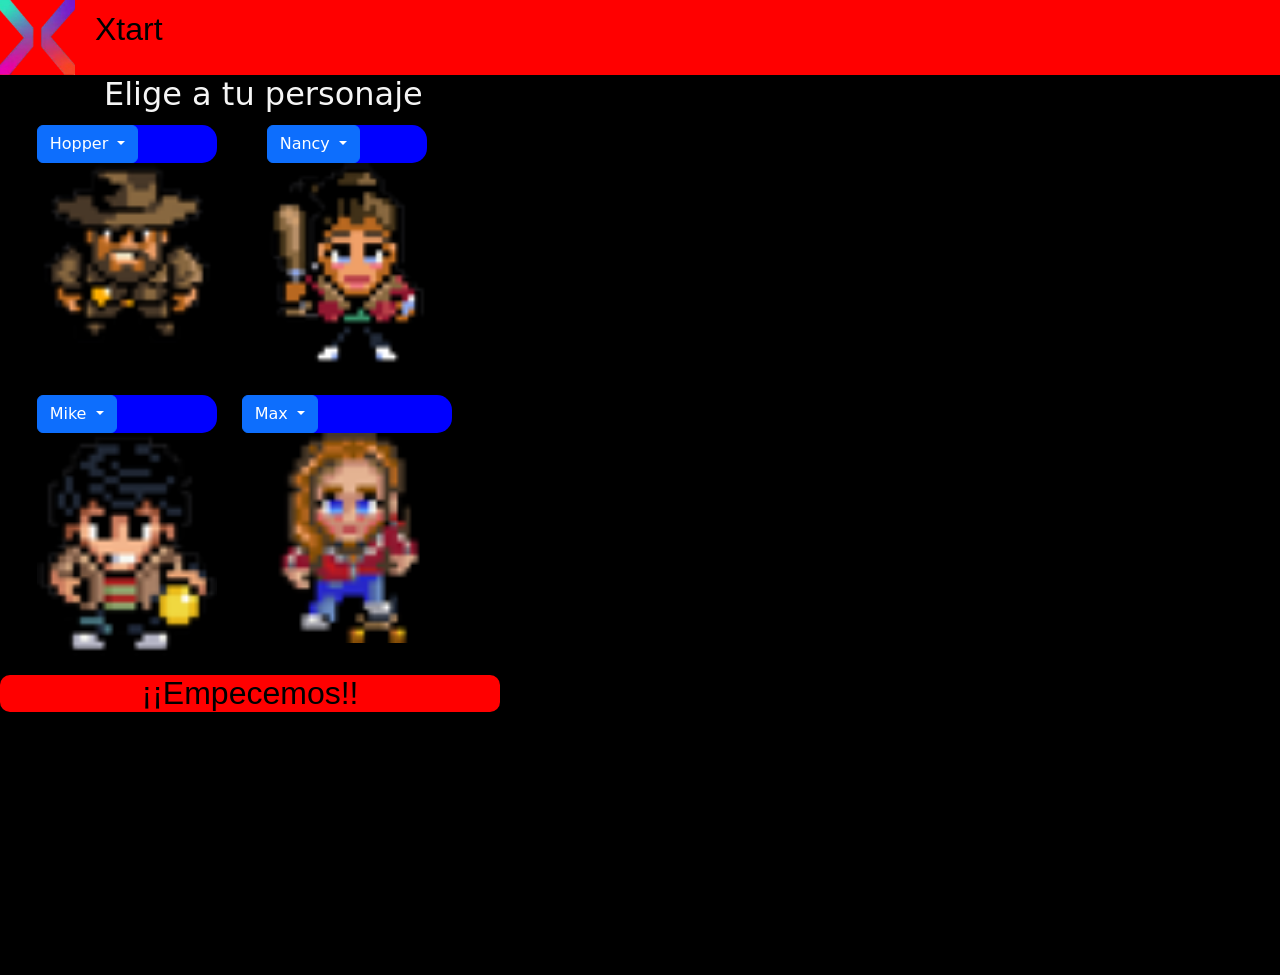
<file: html/Index.html>
<!DOCTYPE html>
<html lang="es">
<head>
    <meta charset="UTF-8">
    <meta name="viewport" content="width=device-width, initial-scale=1.0">
    <title>Stranger Game</title>

    
    <link href="https://cdn.jsdelivr.net/npm/bootstrap@5.3.8/dist/css/bootstrap.min.css" rel="stylesheet">


    <link rel="stylesheet" href="todo.css">
</head>
<body class="inicial"> 
    <header class="inicial">
        <div class="header__top">
             <div class="header__logo">
        <img src="imagenes\Logo.png" alt="logp xtart" class="header__img">
        <p class="headerTop">Xtart</p>
        </div>
        </div>
    </header>
    
    <section class="inicial contenedor">
        
        <h2 class="title">Elige a tu personaje</h2>

        <div class="contenedor1">
            
        
            <div class="box__personaje1">
                <div class="estadisticas dropdown">
                    <button class="btn btn-primary dropdown-toggle" type="button" data-bs-toggle="dropdown">
                        Hopper
                    </button>
                    <ul class="dropdown-menu">
                        <li><a class="dropdown-item" href="#">Punto fuerte: Fuerza mayor</a></li>
                        <li><a class="dropdown-item" href="#">Punto débil: Lentitud</a></li>
                    </ul>
                </div>
                <a href="Capitulo-1.html"><img class="person Hopper" src="imagenes\Hopper.webp"  alt="Hopper"></a>
            </div>

            
            <div class="box__personaje2">
                <div class="estadisticas dropdown">
                    <button class="btn btn-primary dropdown-toggle" type="button" data-bs-toggle="dropdown">
                        Nancy
                    </button>
                    <ul class="dropdown-menu">
                        <li><a class="dropdown-item" href="#">Punto fuerte: Rompe objetos</a></li>
                        <li><a class="dropdown-item" href="#">Punto débil: Carga lenta</a></li>
                    </ul>
                </div>
                <a href="Capitulo-1.html"><img class="person Nancy" src="imagenes\Nancy.webp" alt="Nancy"></a>
            </div>

            
            <div class="box__personaje3">
                <div class="estadisticas dropdown">
                    <button class="btn btn-primary dropdown-toggle" type="button" data-bs-toggle="dropdown">
                        Mike
                    </button>
                    <ul class="dropdown-menu">
                        <li><a class="dropdown-item" href="#">Punto fuerte: Deslumbra</a></li>
                        <li><a class="dropdown-item" href="#">Punto débil: Requiere cargar</a></li>
                    </ul>
                </div>
                <a href="Capitulo-1.html" type="button"><img class="person Mike" type="button" src="imagenes\Mike.webp" alt="Mike"></a>
            </div>

            
            <div class="box__personaje4">
                <div class="estadisticas dropdown">
                    <button class="btn btn-primary dropdown-toggle" type="button" data-bs-toggle="dropdown">
                        Max
                    </button>
                    <ul class="dropdown-menu">
                        <li><a class="dropdown-item" href="#">Punto fuerte: Aturde enemigos</a></li>
                        <li><a class="dropdown-item" href="#">Punto débil: Acierto 30%</a></li>
                    </ul>
                </div>
                <a href="Capitulo-1.html"><img class="person Max" src="imagenes/Max.webp" alt="Max"></a>
            </div>

        </div>

        <a class="button__Inicio" href="#">¡¡Empecemos!!</a>

    </section>


    
    <script src="https://cdn.jsdelivr.net/npm/bootstrap@5.3.8/dist/js/bootstrap.bundle.min.js"></script>

</body>
</html>
</file>
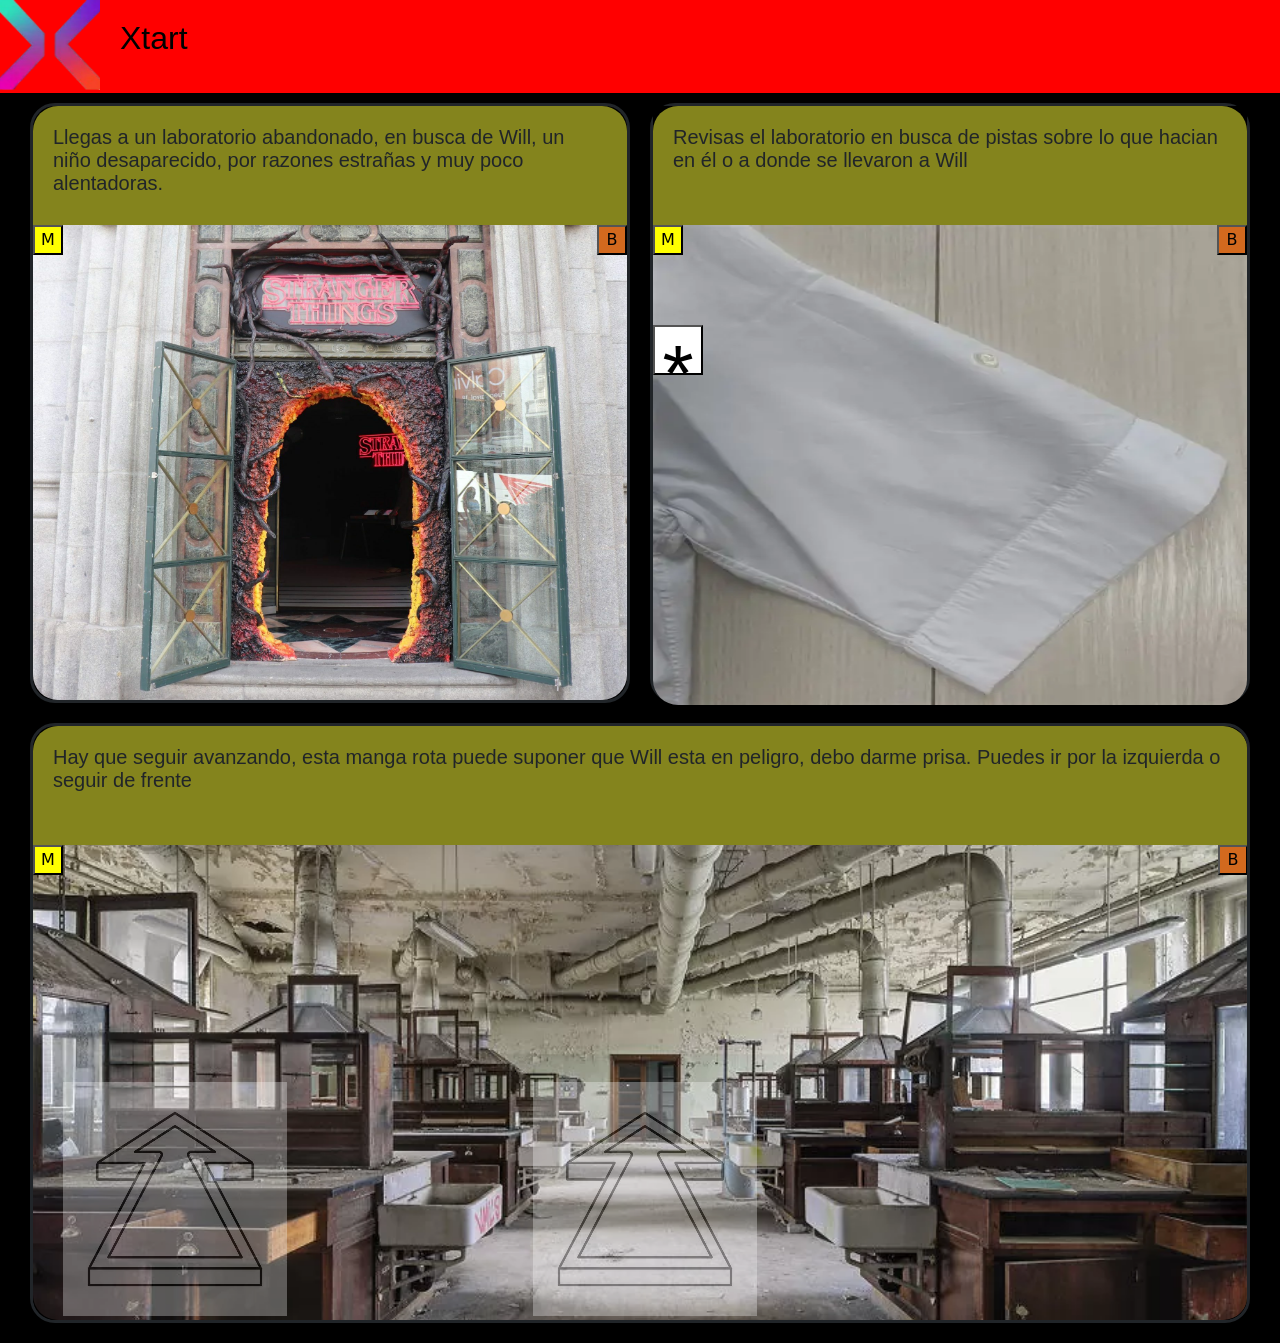
<file: html/Capitulo-1.html>
<!DOCTYPE html>
<html lang="en">
<head>
    <meta charset="UTF-8">
    <meta name="viewport" content="width=device-width, initial-scale=1.0">
    <title>Document</title>
    <link rel="stylesheet" href="todo.css">
<link href="https://cdn.jsdelivr.net/npm/bootstrap@5.3.8/dist/css/bootstrap.min.css" rel="stylesheet" integrity="sha384-sRIl4kxILFvY47J16cr9ZwB07vP4J8+LH7qKQnuqkuIAvNWLzeN8tE5YBujZqJLB" crossorigin="anonymous"></head>
<body class="cap1">

   <header class="cap1">
        <div class="header__top">
             <div class="header__logo">
        <img src="imagenes\Logo.png" alt="logo xtart" class="header__img">
        <p class="headerTop">Xtart</p>
        </div>
        </div>
    </header>
  
    <section class="cap1 contenedor">
        <div class="cap1 box__escena1">
            <p class="cap1 bocadillo__primero">Llegas a un laboratorio abandonado, en busca de Will, un niño desaparecido, por razones estrañas y muy poco alentadoras.</p>
       <img class="cap1 entrada" src="imagenes\Entrada.jpg" alt="entrada al laboratorio">
        <button class="cap1 mapa--button" typr="button" data-bs-toggle="dropdown" aria-expanded="true">M</button>
   <ul class="dropdown-menu">
     <li class="dropdown--button"><a class="dropdown-item" href="#"><img class="cap1 mapa" src="imagenes\mapa.png" alt="mapa"></a></li>
  </ul>  
 
  <button class="cap1 bag--button" typr="button" data-bs-toggle="dropdown" aria-expanded="true">B</button>
   <ul class="dropdown-menu">
     <li class="dropdown--button"><a class="dropdown-item" href="#"><img class="cap1 brujula" src="imagenes\brujula.png" alt="brujula"></a></li>     
     <li class="dropdown--button"><a class="dropdown-item" href="#"><img class="cap1 will" src="imagenes\Will.webp" alt="foto de Will"></a></li>
   </ul>
        </div>
        <div class="cap1 box__escena2">
              <div class="cap1 dropdown">
            <p>Revisas el laboratorio en busca de pistas sobre lo que hacian en él o a donde se llevaron a Will</p>
            <img src="imagenes/manga.jpg" alt="trozo de manga" class="cap1 manga">
             <button class="cap1 mapa--button" typr="button" data-bs-toggle="dropdown" aria-expanded="true">M</button>
   <ul class="dropdown-menu">
     <li class="dropdown--button"><a class="dropdown-item" href="#"><img class="cap1 mapa" src="imagenes\mapa.png" alt="mapa"></a></li>
  </ul>  
 
  <button class="cap1 bag--button" typr="button" data-bs-toggle="dropdown" aria-expanded="true">B</button>
   <ul class="dropdown-menu">
     <li class="dropdown--button"><a class="dropdown-item" href="#"><img class="cap1 brujula" src="imagenes\brujula.png" alt="brujula"></a></li>     
     <li class="dropdown--button"><a class="dropdown-item" href="#"><img class="cap1 will" src="imagenes\Will.webp" alt="foto de Will"></a></li>
   </ul>
              <button class="cap1 manga--button" type="button" data-bs-toggle="dropdown" aria-expanded="true">*</button>
            <ul class="cap1 dropdown-menu">
    <li><a class="cap1 dropdown-item" href="#">Has encontrado una manga rota. ¿Sera de Will?</a></li>
  </ul>
</div>

</div>
        <div class="cap1 box__escena3">
            <p class="cap1 card__texto">Hay que seguir avanzando, esta manga rota puede suponer que Will esta en peligro, debo darme prisa. Puedes ir por la izquierda o seguir de frente</p>
    <div class="cap1 Avance">
            <img class="cap1 fondo" src="imagenes\laboratorio.png" alt="laboratorio abandonado">
             <button class="cap1 mapa--button" typr="button" data-bs-toggle="dropdown" aria-expanded="true">M</button>
   <ul class="dropdown-menu">
     <li class="dropdown--button"><a class="dropdown-item" href="#"><img class="cap1 mapa" src="imagenes\mapa.png" alt="mapa"></a></li>
  </ul>  

  <button class="cap1 bag--button" typr="button" data-bs-toggle="dropdown" aria-expanded="true">B</button>
   <ul class="dropdown-menu">
     <li class="dropdown--button"><a class="dropdown-item" href="#"><img class="cap1 brujula" src="imagenes\brujula.png" alt="brujula"></a></li>     
     <li class="dropdown--button"><a class="dropdown-item" href="#"><img class="cap1 will" src="imagenes\Will.webp" alt="foto de Will"></a></li>
     <li class="dropdown--button"><a class="dropdown-item" href="#"><img class="cap1 manga1" src="imagenes\manga.jpg" alt="trozo de manga"></a></li>
   </ul>


      <a class="cap1 encima" href="Capitulo-2A.html"><img type="button" src="imagenes\De_frente.jpg" alt="flecha"></a> 
      <a class="cap1 encima1" href="Capitulo-2B.html"><img type="button" src="imagenes\De_frente.jpg" alt="flecha"></a> 
    </div>
    </div>
    </section>
<script src="https://cdn.jsdelivr.net/npm/bootstrap@5.3.8/dist/js/bootstrap.bundle.min.js" integrity="sha384-FKyoEForCGlyvwx9Hj09JcYn3nv7wiPVlz7YYwJrWVcXK/BmnVDxM+D2scQbITxI" crossorigin="anonymous"></script>
</body>
</html>
</file>
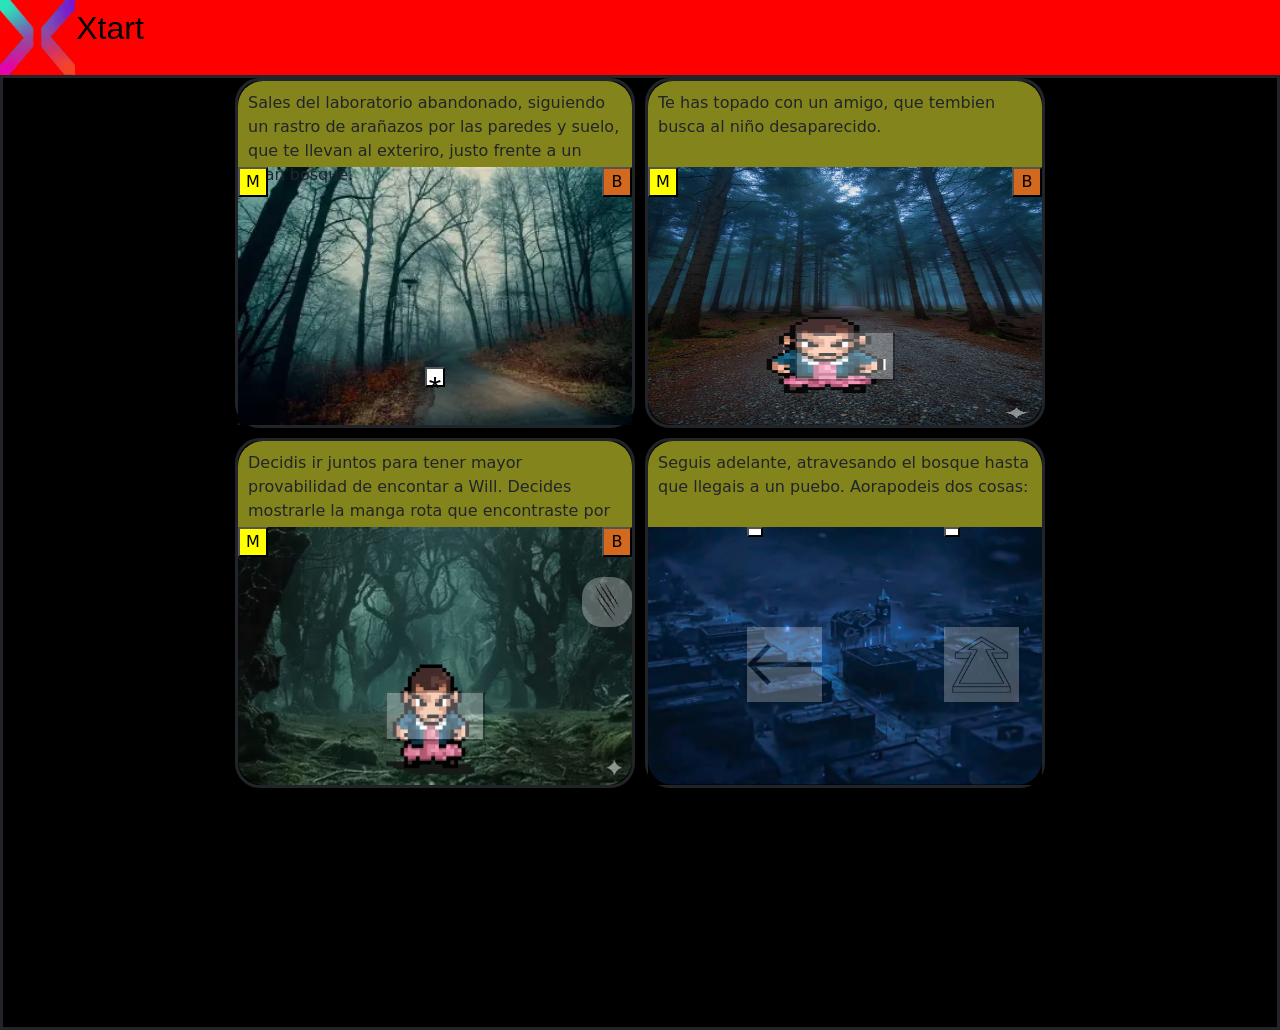
<file: html/Capitulo-2A.html>
<!DOCTYPE html>
<html lang="en">
<head>
    <meta charset="UTF-8">
    <meta name="viewport" content="width=device-width, initial-scale=1.0">
    <title>Document</title>
    <link rel="stylesheet" href="todo.css">
</head>
<body class="cap2">
<link href="https://cdn.jsdelivr.net/npm/bootstrap@5.3.8/dist/css/bootstrap.min.css" rel="stylesheet">
          
          
     <header class="cap2">
        <div class="header__top">
             <div class="header__logo">
        <img src="imagenes\Logo.png" alt="logo xtart" class="header__img">
        <p class="headerTop">Xtart</p>
        </div>
        </div>
    </header>

    <section class="cap2 contenedor">
        <div class="cap2 card__presentacion">
            <p class="cap2 Texto">Sales del laboratorio abandonado, siguiendo un rastro de arañazos por las paredes y suelo, que te llevan al exteriro, justo frente a un gran bosque.</p>
                    <img class="Entrada__bosque" src="imagenes/Entrada-Bosque.png" alt="entrada al bosque">
 <button class="cap2 mapa--button" typr="button" data-bs-toggle="dropdown" aria-expanded="true">M</button>
   <ul class="dropdown-menu">
     <li class="dropdown--button"><a class="dropdown-item" href="#"><img class="cap2 mapa" src="imagenes/mapa.png" alt="mapa"></a></li>
  </ul>
  <button class="cap2 bag--button" typr="button" data-bs-toggle="dropdown" aria-expanded="true">B</button>
   <ul class="dropdown-menu">
     <li class="dropdown--button"><a class="dropdown-item" href="#"><img class="cap2 brujula" src="imagenes/brujula.png" alt="brujula"></a></li>     
     <li class="dropdown--button"><a class="dropdown-item" href="#"><img class="cap2 manga" src="imagenes/manga.jpg" alt="trozo de manga"></a></li>     
     <li class="dropdown--button"><a class="dropdown-item" href="#"><img class="cap2 will" src="imagenes/Will.webp" alt="foto de will"></a></li>
  </ul>

  <button class="cap2 linterna--button" typr="button" data-bs-toggle="dropdown" aria-expanded="true">*</button>
   <ul class="dropdown-menu">
     <li class="dropdown--button"><a class="dropdown-item" href="#"><img class="cap2 linterna" src="imagenes/linterna.png" alt="linterna con poca bateria"></a>Has encontrado una linterna<br>
    y la guardas junto a la foto de Will que te dio su madre<br></li>
  </ul>
        </div>
        <div class="cap2 card__Interior">
            <p class="cap2 Encuentro">Te has topado con un amigo, que tembien busca al niño desaparecido.</p>
           <img src="imagenes/Dustin_en_el_bosque.jpg" alt="Dustin en el bosque" class="cap2 Dustin_bosque">
         
           <button class="cap2 mapa--button" typr="button" data-bs-toggle="dropdown" aria-expanded="true">M</button>
   <ul class="dropdown-menu">
     <li class="dropdown--button"><a class="dropdown-item" href="#"><img class="cap2 mapa" src="imagenes/mapa.png" alt="mapa"></a></li>
  </ul>  
 
  <button class="cap2 bag--button" typr="button" data-bs-toggle="dropdown" aria-expanded="true">B</button>
   <ul class="dropdown-menu">
     <li class="dropdown--button"><a class="dropdown-item" href="#"><img class="cap2 brujula" src="imagenes/brujula.png" alt="brujula"></a></li>     
     <li class="dropdown--button"><a class="dropdown-item" href="#"><img class="cap2 will" src="imagenes/Will.webp" alt="foto de Will"></a></li>
     <li class="dropdown--button"><a class="dropdown-item" href="#"><img class="cap2 manga" src="imagenes/manga.jpg" alt="trozo de manga"></a></li>     
     <li class="dropdown--button"><a class="dropdown-item" href="#"><img class="cap2 linterna" src="imagenes/linterna.png" alt="linterna con poca bateria"></a></li>     
  </ul> 

  <div class="cap2 comentario1">
    <button class="cap2 comentario1--button" typr="button" data-bs-toggle="dropdown" aria-expanded="true"></button>
   <ul class="dropdown-menu">
    <li><a class="dropdown-item" href="#">Dustin: Veo que no soy el unico que busca al niño desaparecido.</a></li>
  </ul>
</div>
    </div>

    <div class="cap2 card__Busqueda">
        <p class="cap2 card__Contexto">Decidis ir juntos para tener mayor provabilidad de encontar a Will. Decides mostrarle la manga rota que encontraste por si la reconoce.</p>
       <img src="imagenes/Dustin_bosque2.jpg" alt="Dustin en medio del bosque" class="cap2 Dustin__bosque2">
       <button class="cap2 mapa--button" typr="button" data-bs-toggle="dropdown" aria-expanded="true">M</button>
   <ul class="dropdown-menu">
     <li class="dropdown--button"><a class="dropdown-item" href="#"><img class="cap2 mapa" src="imagenes/mapa.png" alt="mapa"></a></li>
  </ul>
  <button class="cap2 bag--button" typr="button" data-bs-toggle="dropdown" aria-expanded="true">B</button>
   <ul class="dropdown-menu">
     <li class="dropdown--button"><a class="dropdown-item" href="#"><img class="cap2 brujula" src="imagenes/brujula.png" alt="brujula"></a></li>     
     <li class="dropdown--button"><a class="dropdown-item" href="#"><img class="cap2 will" src="imagenes/Will.webp" alt="foto de Will"></a></li>
     <li class="dropdown--button"><a class="dropdown-item" href="#"><img class="cap2 linterna" src="imagenes/linterna.png" alt="linterna con poca bateria"></a></li>     
  </ul>

  <div class="cap2 comentario2">
        <button class="cap2 comentario2--button" typr="button" data-bs-toggle="dropdown" aria-expanded="true"></button>
        <ul class="dropdown-menu">
            <li><a class="dropdown-item" href="#">-Dustin:¿Una manga rota? Deja me ver...</a></li>
            <li><a class="dropdown-item" href="#">+Tu:*le entregas el trozo de manga*.</a></li>
            <li><a class="dropdown-item" href="#">-Dustin:Esta manga....es de la camiseta de Will.</a></li>
        </ul>
      </div>
    <img src="imagenes/arañazo.png" type="button" data-bs-toggle="dropdown" aria-expanded="true" alt="arañazo del mounstruo" class="cap2 aranazo--button">
    <ul class="dropdown-menu">
    <li><a class="dropdown-item" href="#">Un arañazo muy grande, no se parece al de ningun animal que hayas visto antes</a></li>
  </ul>

</div>

    <div class="cap2 Upside_Down">
        <p>Seguis adelante, atravesando el bosque hasta que llegais a un puebo. Aorapodeis dos cosas:</p>
       <div class="cap2 Eleccion">
        <img class="cap2 Card__pueblo" src="imagenes/Upside_Down.png" alt="ciudad Upside Down">
      <div class="cap2 Separados">
      <button class="cap2 button1" type="button" data-bs-toggle="dropdown" aria-expanded="false"></button>
      <ul class="dropdown-menu">
         <li><a href="#"></a>Decidis separaros para explorar mayor terreno</li>
      </ul>  
      <a class="cap2 izquierda" href="Capitulo-3B.html"><img class="cap2 izquierda"  type="button" href="Capitulo-3.html" src="imagenes/Izquierda.jpg" alt="flecha a la izquierda"></a>
      </div>
      <div class="cap2 Juntos">
      <button class="cap2 button2" type="button" data-bs-toggle="dropdown" aria-expanded="false"></button>
      <ul class="dropdown-menu">
         <li><a href="#"></a>Decidis seguir juntos para mayor seguridad</li>
      </ul>  
        <a class="cap2 Frente" href="Capitulo-3A.html"><img class="Frente" type="button" src="imagenes/De_frente.jpg" alt="flecha de frente"></a> 
</div>
      </div>
   </div>
 
    </section>






<script src="https://cdn.jsdelivr.net/npm/bootstrap@5.3.8/dist/js/bootstrap.bundle.min.js" integrity="sha384-FKyoEForCGlyvwx9Hj09JcYn3nv7wiPVlz7YYwJrWVcXK/BmnVDxM+D2scQbITxI" crossorigin="anonymous"></script>
</body>
</html>
</file>
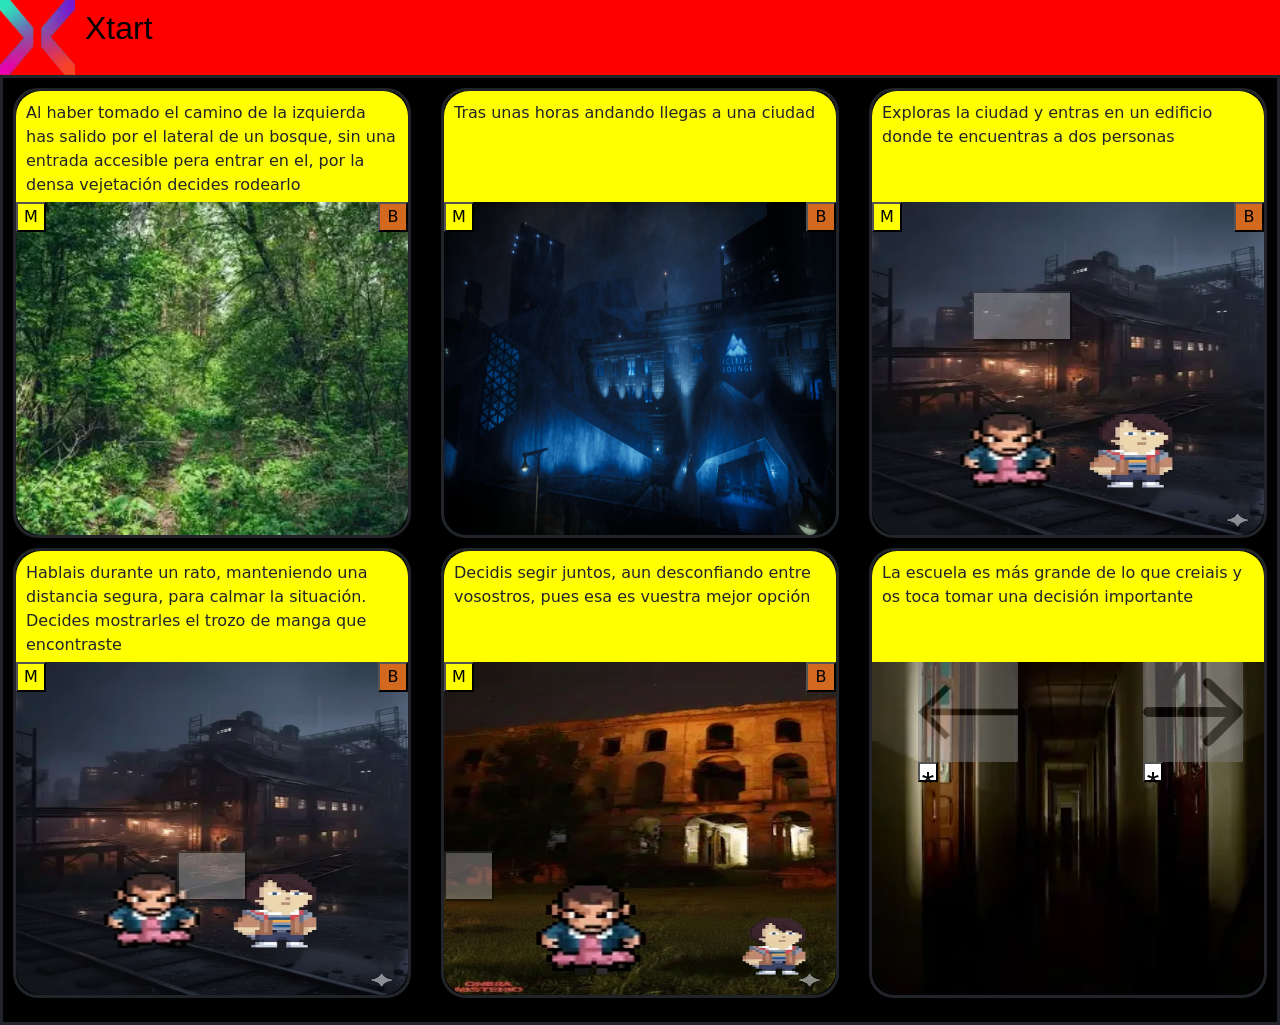
<file: html/Capitulo-2B.html>
<!DOCTYPE html>
<html lang="en">
<head>
    <meta charset="UTF-8">
    <meta name="viewport" content="width=device-width, initial-scale=1.0">
    <title>Document</title>
    <link rel="stylesheet" href="todo.css">
</head>
<body class="cap2b">
    <link href="https://cdn.jsdelivr.net/npm/bootstrap@5.3.8/dist/css/bootstrap.min.css" rel="stylesheet" integrity="sha384-sRIl4kxILFvY47J16cr9ZwB07vP4J8+LH7qKQnuqkuIAvNWLzeN8tE5YBujZqJLB" crossorigin="anonymous">
    
    
   <header class="cap2b">
        <div class="header__top">
             <div class="header__logo">
        <img src="imagenes/Logo.png" alt="logo de xtart" class="header__img">
        <p class="headerTop">Xtart</p>
        </div>
        </div>
    </header>
    
    <section class="cap2b contenedor">
        <div class="cap2b box__lateral">
            <p>Al haber tomado el camino de la izquierda has salido por el lateral de un bosque, sin una entrada accesible pera entrar en el, por la densa vejetación decides rodearlo</p>
            <img class="cap2b bosque_lateral" src="imagenes/Bosque-lateral.jpg" alt="rodeando el bosque">
            <button class="cap2b mapa--button" typr="button" data-bs-toggle="dropdown" aria-expanded="true">M</button>
   <ul class="dropdown-menu">
     <li class="dropdown--button"><a class="dropdown-item" href="#"><img class="cap2b mapa" src="imagenes/mapa.png" alt="mapa"></a></li>
  </ul>
  <button class="cap2b bag--button" typr="button" data-bs-toggle="dropdown" aria-expanded="true">B</button>
   <ul class="dropdown-menu">
     <li class="dropdown--button"><a class="dropdown-item" href="#"><img class="cap2b brujula" src="imagenes/brujula.png" alt="brujula"></a></li>     
     <li class="dropdown--button"><a class="dropdown-item" href="#"><img class="cap2b will" src="imagenes/Will.webp" alt="foto de Will"></a></li>
     <li class="dropdown--button"><a class="dropdown-item" href="#"><img class="cap2b manga" src="imagenes/manga.jpg" alt="trozo de manga"></a></li>     
  </ul>
        </div> 
        
        <div class="cap2b box__ciudad">
                <p>Tras unas horas andando llegas a una ciudad</p>
                <img class="cap2b ciudad" src="imagenes/Ciudad-2B.jpg" alt="dentro de la ciudad">
                <button class="cap2b mapa--button" typr="button" data-bs-toggle="dropdown" aria-expanded="true">M</button>
   <ul class="dropdown-menu">
     <li class="dropdown--button"><a class="dropdown-item" href="#"><img class="cap2b mapa" src="imagenes/mapa.png" alt="mapa"></a></li>
  </ul>
  <button class="cap2b bag--button" typr="button" data-bs-toggle="dropdown" aria-expanded="true">B</button>
   <ul class="dropdown-menu">
     <li class="dropdown--button"><a class="dropdown-item" href="#"><img class="cap2b brujula" src="imagenes/brujula.png" alt="brujula"></a></li>     
     <li class="dropdown--button"><a class="dropdown-item" href="#"><img class="cap2b will" src="imagenes/Will.webp" alt="foto de Will"></a></li>
     <li class="dropdown--button"><a class="dropdown-item" href="#"><img class="cap2b manga" src="imagenes/manga.jpg" alt="trozo de manga"></a></li>     
  </ul>
            </div>

            <div class="cap2b box__exploracion">
                <p>Exploras la ciudad y entras en un edificio donde te encuentras a dos personas</p>
                    <img src="imagenes/fabrica.jpg" alt="Dustin y Lucas en la fabrica" class="cap2b fabrica">
                     <button class="cap2b mapa--button" typr="button" data-bs-toggle="dropdown" aria-expanded="true">M</button>
   <ul class="dropdown-menu">
     <li class="dropdown--button"><a class="dropdown-item" href="#"><img class="cap2b mapa" src="imagenes/mapa.png" alt="mapa"></a></li>
  </ul>
  <button class="cap2b bag--button" typr="button" data-bs-toggle="dropdown" aria-expanded="true">B</button>
   <ul class="dropdown-menu">
     <li class="dropdown--button"><a class="dropdown-item" href="#"><img class="cap2b brujula" src="imagenes/brujula.png" alt="brujula"></a></li>     
     <li class="dropdown--button"><a class="dropdown-item" href="#"><img class="cap2b will" src="imagenes/Will.webp" alt="foto de Will"></a></li>
     <li class="dropdown--button"><a class="dropdown-item" href="#"><img class="cap2b manga" src="imagenes/manga.jpg" alt="trozo de manga"></a></li>     
  </ul>
                    <div class="cap2b comentario1">
                        <button class="cap2b comentario1--button" typr="button" data-bs-toggle="dropdown" aria-expanded="true"></button>
                    <ul class="dropdown-menu">
     <li><a class="dropdown-item" href="#">-Dustin: ¿¡Tu quién eres?!</a></li>
       <li><a class="dropdown-item" href="#">-Lucas: ¡¿?!</a></li>
    <li><a class="dropdown-item" href="#">-Lucas: N-no nos hagas daño</a></li>
  </ul> 
</div>
        </div>

        <div class="cap2b box__charla">
            <p>Hablais durante un rato, manteniendo una distancia segura, para calmar la situación. Decides mostrarles el trozo de manga que encontraste</p>
            <img src="imagenes/fabrica.jpg" alt="charlan en la fabrica" class="cap2b intercambio">
             <button class="cap2b mapa--button" typr="button" data-bs-toggle="dropdown" aria-expanded="true">M</button>
   <ul class="dropdown-menu">
     <li class="dropdown--button"><a class="dropdown-item" href="#"><img class="cap2b mapa" src="imagenes/mapa.png" alt="mapa"></a></li>
  </ul>
  <button class="cap2b bag--button" typr="button" data-bs-toggle="dropdown" aria-expanded="true">B</button>
   <ul class="dropdown-menu">
     <li class="dropdown--button"><a class="dropdown-item" href="#"><img class="cap2b brujula" src="imagenes/brujula.png" alt="brujula"></a></li>     
     <li class="dropdown--button"><a class="dropdown-item" href="#"><img class="cap2b will" src="imagenes/Will.webp" alt="foto de Will"></a></li>
  </ul>
            <div class="cap2b charla">
            <button class="cap2b charla--button" typr="button" data-bs-toggle="dropdown" aria-expanded="true"></button>
            <ul class="dropdown-menu">
     <li><a class="dropdown-item" href="#">-Dustin: Esta manga.....¡Es la de Will!</a></li>
  </ul>
</div>
        </div>


        <div class="cap2b box__colegio">
                <p>Decidis segir juntos, aun desconfiando entre vosostros, pues esa es vuestra mejor opción</p>
                    <img src="imagenes/escuela.jpg" alt="entrada de la escuela" class="cap2b escuela">
                     <button class="cap2b mapa--button" typr="button" data-bs-toggle="dropdown" aria-expanded="true">M</button>
   <ul class="dropdown-menu">
     <li class="dropdown--button"><a class="dropdown-item" href="#"><img class="cap2b mapa" src="imagenes/mapa.png" alt="mapa"></a></li>
  </ul>
  <button class="cap2b bag--button" typr="button" data-bs-toggle="dropdown" aria-expanded="true">B</button>
   <ul class="dropdown-menu">
     <li class="dropdown--button"><a class="dropdown-item" href="#"><img class="cap2b brujula" src="imagenes/brujula.png" alt="brujula"></a></li>     
     <li class="dropdown--button"><a class="dropdown-item" href="#"><img class="cap2b will" src="imagenes/Will.webp" alt="foto de Will"></a></li>
     <li class="dropdown--button"><a class="dropdown-item" href="#"><img class="cap2b manga" src="imagenes/manga.jpg" alt="trozo de manga"></a></li>     
  </ul>
                    <div class="cap2b llegada">
                        <button class="cap2b llegada--button"typr="button" data-bs-toggle="dropdown" aria-expanded="true"></button>
                    <ul class="dropdown-menu">
     <li><a class="dropdown-item" href="#">-Dustin: Aqui estamos, la escuela, si Will se esconde en<br>
         algun sitio sera aquí.<br>
        Toma esto, lo necesitaras.*Has obtenido una linterna de Dustin*<br></a></li>
     <li><a class="dropdown-item" href="#">-Lucas: Deberiamos entrar a buscarlo, pero por favor<br>
         no os separesis<br></a></li>
  </ul>
</div>
        </div>

        
        <div class="cap2b box__eleccion">
            <p>La escuela es más grande de lo que creiais y os toca tomar una decisión importante</p>
            <img class="cap2b pasillo" src="imagenes/pasillo.jpg" alt="pasillo de escuela">
           <div class="cap2b eleccion">
            <div class="cap2b dividirse">
                <button class="cap2b izquierda-button" type="button" data-bs-toggle="dropdown" aria-expanded="false">*</button>
                <ul class="dropdown-menu">
                    <li><a href="#"></a>Decidis ignorar la peticion de Lucas y os separais</li>
                </ul>
                <a class="cap2b izquierda" href="Capitulo-3B.html"><img class="cap2b izquierda" type="button" href="Capitulo-3B.html" src="imagenes/Izquierda.jpg" alt="flecha a la izquierda"></a>
            </div>
            <div class="cap2b juntos">
                <button class="cap2b derecho-button" type="button" data-bs-toggle="dropdown" aria-expanded="false">*</button>
                <ul class="dropdown-menu">
                    <li><a href="#"></a>Tenienddo en cuenta la petición de Lucas, permaneceis juntos</li>
                </ul>
               <a class="cap2b derecha" href="Capitulo-3BB.html"> <img class="cap2b derecha" type="button" href="Capitulo-3C.html" src="imagenes/Flecha.png" alt="flecha a la derecha"></a>
                        </div>
        </div>
    </div>
    </section>


    <script src="https://cdn.jsdelivr.net/npm/bootstrap@5.3.8/dist/js/bootstrap.bundle.min.js" integrity="sha384-FKyoEForCGlyvwx9Hj09JcYn3nv7wiPVlz7YYwJrWVcXK/BmnVDxM+D2scQbITxI" crossorigin="anonymous"></script>
</body>
</html>
</file>
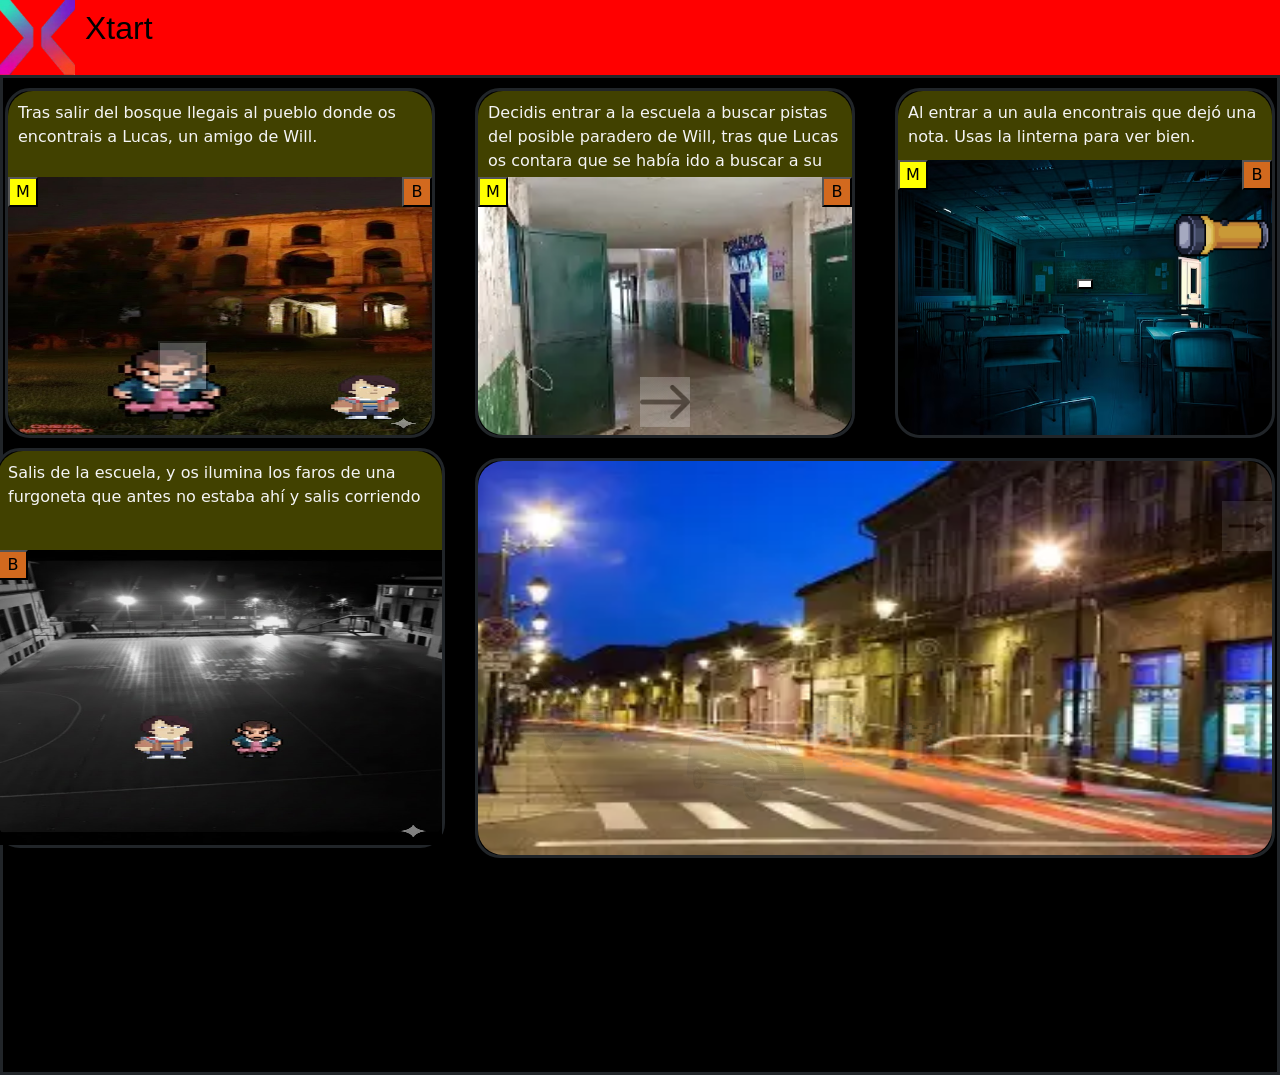
<file: html/Capitulo-3A.html>
<!DOCTYPE html>
<html lang="en">
<head>
    <meta charset="UTF-8">
    <meta name="viewport" content="width=device-width, initial-scale=1.0">
    <title>Document</title>
    <link rel="stylesheet" href="todo.css">
</head>
<body class="cap3a">
    <link href="https://cdn.jsdelivr.net/npm/bootstrap@5.3.8/dist/css/bootstrap.min.css" rel="stylesheet" integrity="sha384-sRIl4kxILFvY47J16cr9ZwB07vP4J8+LH7qKQnuqkuIAvNWLzeN8tE5YBujZqJLB" crossorigin="anonymous">
         
    
   <header class="cap3a">
        <div class="header__top">
             <div class="header__logo">
        <img src="imagenes/Logo.png" alt="logo xtart" class="header__img">
        <p class="headerTop">Xtart</p>
        </div>
        </div>
    </header>

    
 <section class="cap3a contenedor">
        <div class="cap3a box__llegada">
            <p>Tras salir del bosque llegais al pueblo donde os encontrais a Lucas, un amigo de Will.</p>
               <img src="imagenes/escuela.jpg" alt="Entrada de la escuela" class="cap3a escuela">
               <button class="cap3a mapa--button" typr="button" data-bs-toggle="dropdown" aria-expanded="true">M</button>
   <ul class="dropdown-menu">
     <li class="dropdown--button"><a class="dropdown-item" href="#"><img class="cap2 mapa" src="imagenes/mapa.png" alt="mapa"></a></li>
  </ul>
  <button class="cap3a bag--button" typr="button" data-bs-toggle="dropdown" aria-expanded="true">B</button>
   <ul class="dropdown-menu">
     <li class="dropdown--button"><a class="dropdown-item" href="#"><img class="cap2b brujula" src="imagenes/brujula.png" alt="brujula"></a></li>     
     <li class="dropdown--button"><a class="dropdown-item" href="#"><img class="cap2b will" src="imagenes/Will.webp" alt="foto de Will"></a></li>
     <li class="dropdown--button"><a class="dropdown-item" href="#"><img class="cap3a linterna1" src="imagenes/linterna.png" alt="linterna con poca bateria"></a></li>
     <li class="dropdown--button"><a class="dropdown-item" href="#"><img class="cap2b manga" src="imagenes/manga.jpg" alt="trozo de manga"></a></li>     
  </ul>
               <div class="cap3a encuentro">
                <button class="cap3a encuentro--button"type="button" data-bs-toggle="dropdown" aria-expanded="false"></button>
        <ul class="dropdown-menu">
     <li><a class="dropdown-item" href="#">-Dustin: ¡Mira un niño!</a></li>
     <li><a class="dropdown-item" href="#">-Lucas: ¡¿?!</a></li>
    <li><a class="dropdown-item" href="#">-Dustin: Hola chico, ¿estas bien?</a></li>
    <li><a class="dropdown-item" href="#">-Lucas: S-si, estoy bien....</a></li>
  </ul>
 
</div>
        </div>

        <div class="cap3a box__escuela">
          <p>Decidis entrar a la escuela a buscar pistas del posible paradero de Will, tras que Lucas os contara que se había ido a buscar a su amigo</p>
          <img class="cap3a pasillo" src="imagenes/pasillo-escuela.jpg" alt="pasillo de escuela">
           <button class="cap3a mapa--button" typr="button" data-bs-toggle="dropdown" aria-expanded="true">M</button>
   <ul class="dropdown-menu">
     <li class="dropdown--button"><a class="dropdown-item" href="#"><img class="cap2 mapa" src="imagenes/mapa.png" alt="mapa"></a></li>
  </ul>
  <button class="cap3a bag--button" typr="button" data-bs-toggle="dropdown" aria-expanded="true">B</button>
   <ul class="dropdown-menu">
     <li class="dropdown--button"><a class="dropdown-item" href="#"><img class="cap2b brujula" src="imagenes/brujula.png" alt="brujula"></a></li>     
     <li class="dropdown--button"><a class="dropdown-item" href="#"><img class="cap2b will" src="imagenes/Will.webp" alt="foto de Will"></a></li>
     <li class="dropdown--button"><a class="dropdown-item" href="#"><img class="cap3a linterna1" src="imagenes/linterna.png" alt="linterna con poca bateria"></a></li>
     <li class="dropdown--button"><a class="dropdown-item" href="#"><img class="cap2b manga" src="imagenes/manga.jpg" alt="trozo de manga"></a></li>     
  </ul>
      <a class="cap3a flecha" href="#"><img class="cap3a flecha" type="button" src="imagenes/Flecha.png" alt="flecha que apunta a la clase"></a> 
        </div>  


        <div class="cap3a box__aula">
          <p class="cap3a nota__aula">Al entrar a un aula encontrais que dejó una nota. Usas la linterna para ver bien.</p>
          <img class="cap3a fondo__aula" src="imagenes/aula.jpg" alt="aula de clase">
          <img src="imagenes/linterna.png" alt="" class="cap3a linterna">
           <button class="cap3a mapa--button" typr="button" data-bs-toggle="dropdown" aria-expanded="true">M</button>
   <ul class="dropdown-menu">
     <li class="dropdown--button"><a class="dropdown-item" href="#"><img class="cap2 mapa" src="imagenes/mapa.png" alt="mapa"></a></li>
  </ul>
  <button class="cap3a bag--button" typr="button" data-bs-toggle="dropdown" aria-expanded="true">B</button>
   <ul class="dropdown-menu">
     <li class="dropdown--button"><a class="dropdown-item" href="#"><img class="cap2b brujula" src="imagenes/brujula.png" alt="brujula"></a></li>     
     <li class="dropdown--button"><a class="dropdown-item" href="#"><img class="cap2b will" src="imagenes/Will.webp" alt="foto de Will"></a></li>
     <li class="dropdown--button"><a class="dropdown-item" href="#"><img class="cap2b manga" src="imagenes/manga.jpg" alt="trozo de manga"></a></li>     
  </ul>
       <button class="cap3a button" type="button" data-bs-toggle="dropdown" aria-expanded="false"></button>
            <ul class="dropdown-menu">
<li class="cap3a nota"><a class="dropdown-item" href="#">
                Nota: Si alguien lee esta nota,<br>
                 he salido de este lugar<br>
                  usando el alcantarillado.<br>
                *al final de la nota hay puesto unos numeros y un texto<br>
            "Stranger Things" y "4/10/17"*<br>
            *Junto a la nota hay una llave*<br>
        <img src="imagenes/llave.png" alt="llave" class="cap3a llave"></a></li></ul>
        </div>   


        <div class="cap3a fuera">
          <p class="cap3a contexto">Salis de la escuela, y os ilumina los faros de una furgoneta que antes no estaba ahí y salis corriendo</p>
          <div class="cap3a correr">
            <img src="imagenes/atrapados.jpg" alt="pillados por una furgoneta negra" class="cap3a atrapados">
            <button class="cap3a mapa--button" typr="button" data-bs-toggle="dropdown" aria-expanded="true">M</button>
   <ul class="dropdown-menu">
     <li class="dropdown--button"><a class="dropdown-item" href="#"><img class="cap2 mapa" src="imagenes/mapa.png" alt="manga"></a></li>
  </ul>
  <button class="cap3a bag--button" typr="button" data-bs-toggle="dropdown" aria-expanded="true">B</button>
   <ul class="dropdown-menu">
     <li class="dropdown--button"><a class="dropdown-item" href="#"><img class="cap2b brujula" src="imagenes/brujula.png" alt="brujula"></a></li>     
     <li class="dropdown--button"><a class="dropdown-item" href="#"><img class="cap2b will" src="imagenes/Will.webp" alt="foto de Will"></a></li>
     <li class="dropdown--button"><a class="dropdown-item" href="#"><img class="cap3a linterna1" src="imagenes/linterna.png" alt="linterna"></a></li>
     <li class="dropdown--button"><a class="dropdown-item" href="#"><img class="cap3a llave" src="imagenes/llave.png" alt="llave"></a></li>
     <li class="dropdown--button"><a class="dropdown-item" href="#"><img class="cap2b manga" src="imagenes/manga.jpg" alt="trozo de manga"></a></li>     
  </ul>
          </div>
        </div>


        <div class="cap3a box__persecucion">
          <img class="cap3a calle" src="imagenes/persecución.jpg" alt="calle">
          <img class="cap3a furgo" src="imagenes/Furgo.png" alt="furgoneta al principio">
          <img class="cap3a furgo2" src="imagenes/Furgo.png" alt="furgoneta en el medio">

          <div class="cap3a correr2">
            <img src="imagenes/duo.png" alt="Dustin y Lucas en medio" class="cap3a duo">
          </div>
        <div class="correr3">
          <img src="imagenes/duo.png" alt="Dustin y Lucas al final" class="cap3a duo2">
        </div>
      <a class="cap3a siguiente" href="Capitulo-3BB.html"><img src="imagenes/flecha.jpg" alt="Flecha a las alcantarillas"></a>
      </div>

    </section>

    <script src="https://cdn.jsdelivr.net/npm/bootstrap@5.3.8/dist/js/bootstrap.bundle.min.js" integrity="sha384-FKyoEForCGlyvwx9Hj09JcYn3nv7wiPVlz7YYwJrWVcXK/BmnVDxM+D2scQbITxI" crossorigin="anonymous"></script>
</body>
</html>
</file>
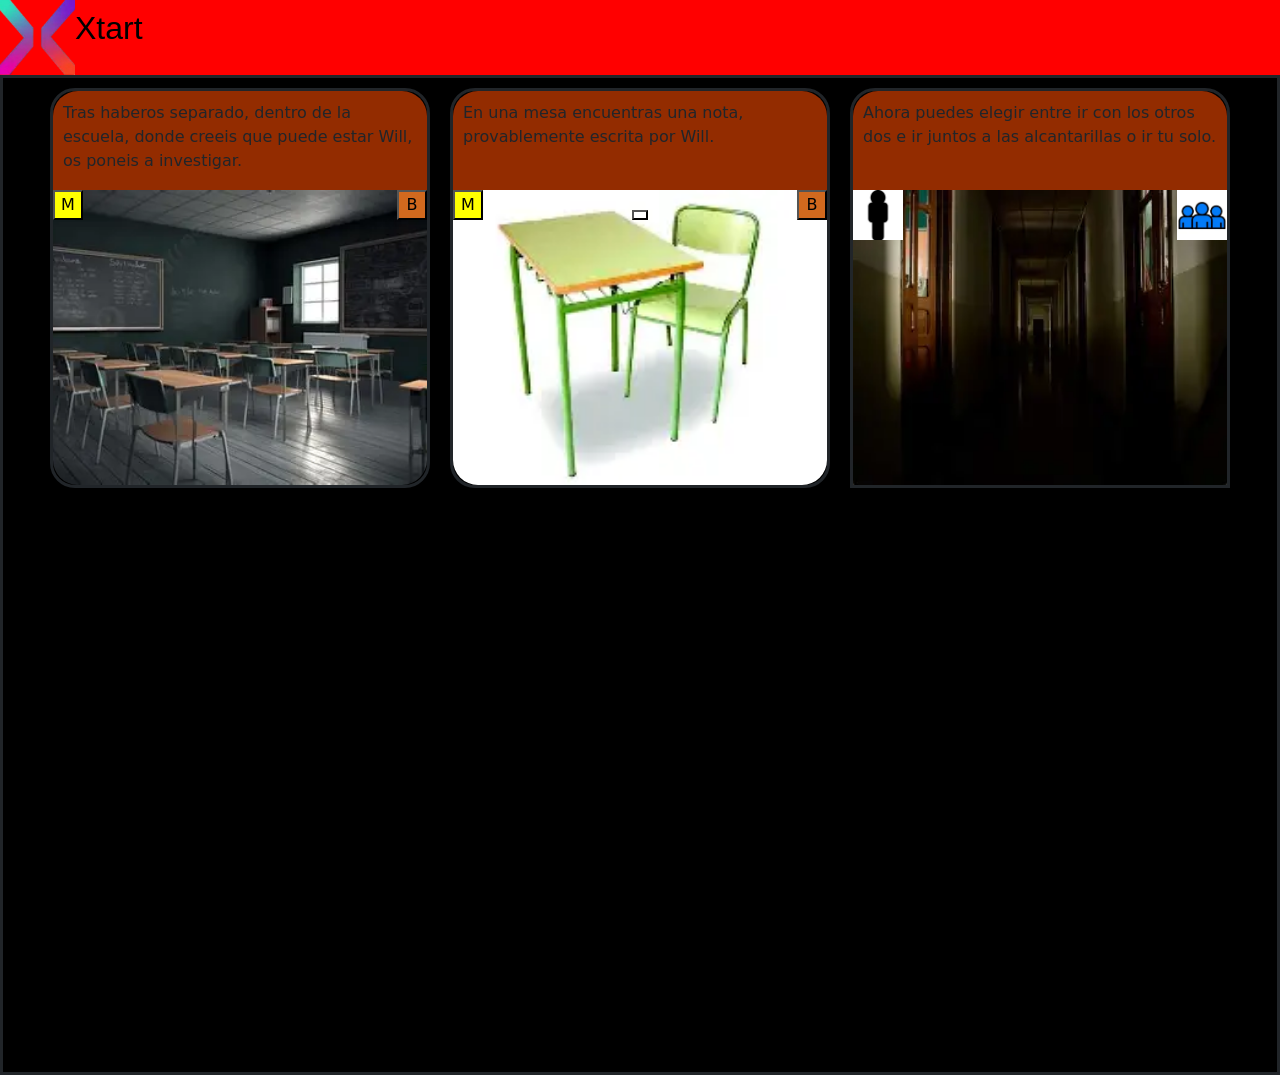
<file: html/Capitulo-3B.html>
<!DOCTYPE html>
<html lang="en">
<head>
    <meta charset="UTF-8">
    <meta name="viewport" content="width=device-width, initial-scale=1.0">
    <title>Document</title>
    <link rel="stylesheet" href="todo.css">
</head>
<body class="cap3b">
    <link href="https://cdn.jsdelivr.net/npm/bootstrap@5.3.8/dist/css/bootstrap.min.css" rel="stylesheet" integrity="sha384-sRIl4kxILFvY47J16cr9ZwB07vP4J8+LH7qKQnuqkuIAvNWLzeN8tE5YBujZqJLB" crossorigin="anonymous">

    
   <header class="cap3b">
        <div class="header__top">
             <div class="header__logo">
        <img src="imagenes/Logo.png" alt="logo de xtart" class="header__img">
        <p class="cap3b headerTop3">Xtart</p>
        </div>
        </div>
    </header>

    <section class="cap3b contenedor">
        <div class="cap3b box__busqueda">
            <p>Tras haberos separado, dentro de la escuela, donde creeis que puede estar Will, os poneis a investigar.</p>
            <img class="cap3b card__clase" src="imagenes/Salon.jpg" alt="salon de clases">
             <button class="cap3a mapa--button" typr="button" data-bs-toggle="dropdown" aria-expanded="true">M</button>
   <ul class="dropdown-menu">
     <li class="dropdown--button"><a class="dropdown-item" href="#"><img class="cap2 mapa" src="imagenes/mapa.png" alt="mapa"></a></li>
  </ul>
  <button class="cap3a bag--button" typr="button" data-bs-toggle="dropdown" aria-expanded="true">B</button>
   <ul class="dropdown-menu">
     <li class="dropdown--button"><a class="dropdown-item" href="#"><img class="cap2b brujula" src="imagenes/brujula.png" alt="brujula"></a></li>     
     <li class="dropdown--button"><a class="dropdown-item" href="#"><img class="cap2b will" src="imagenes/Will.webp" alt="foto de Will"></a></li>
     <li class="dropdown--button"><a class="dropdown-item" href="#"><img class="cap3a linterna1" src="imagenes/linterna.png" alt="linterna con poca bateria"></a></li>
     <li class="dropdown--button"><a class="dropdown-item" href="#"><img class="cap3b manga" src="imagenes/manga.jpg" alt="trozo de manga"></a></li>     
  </ul>
        </div>

        <div class="cap3b box__mesa">
            <p>En una mesa encuentras una nota, provablemente escrita por Will.</p>
            <img class="cap3b card__mesa" src="imagenes/mesa.jpg" alt="pupitre">
             <button class="cap3a mapa--button" typr="button" data-bs-toggle="dropdown" aria-expanded="true">M</button>
   <ul class="dropdown-menu">
     <li class="dropdown--button"><a class="dropdown-item" href="#"><img class="cap2 mapa" src="imagenes/mapa.png" alt="mapa"></a></li>
  </ul>
  <button class="cap3a bag--button" typr="button" data-bs-toggle="dropdown" aria-expanded="true">B</button>
   <ul class="dropdown-menu">
     <li class="dropdown--button"><a class="dropdown-item" href="#"><img class="cap2b brujula" src="imagenes/brujula.png" alt="brujula"></a></li>     
     <li class="dropdown--button"><a class="dropdown-item" href="#"><img class="cap2b will" src="imagenes/Will.webp" alt="foto de Will"></a></li>
     <li class="dropdown--button"><a class="dropdown-item" href="#"><img class="cap3a linterna1" src="imagenes/linterna.png" alt="linterna con poca bateria"></a></li>
     <li class="dropdown--button"><a class="dropdown-item" href="#"><img class="cap3b manga" src="imagenes/manga.jpg" alt="trozo de manga"></a></li>     
  </ul>
            <button class="cap3b button" type="button" data-bs-toggle="dropdown" aria-expanded="false"></button>
            <ul class="dropdown-menu">
            <li class="cap3b nota"><a class="dropdown-item" href="#">
                Nota: Si alguien lee esta nota,<br>
                 hemo salido de este lugar<br>
                  usando el alcantarillado.<br>
                *al final de la nota hay puesto unos numeros y un texto<br>
            "Stranger Things" y "4/10/17"*<br>
            *Junto a la nota hay una llave*<br>
        <img src="imagenes/llave.png" alt="llave" class="cap3b llave"></a></li>
          </ul>
          </div>

          <div class="cap3b box__pasillo">
            <p>Ahora puedes elegir entre ir con los otros dos e ir juntos a las alcantarillas o ir tu solo.</p>
            
            <img class="cap3b pasillo" src="imagenes/pasillo.jpg" alt="pasillo de clase">
            <div class="cap3b card__pasillo">
            <a class="cap3b solo" type="button" href="Capitulo-3BA.html"><img class="cap3b solo" src="imagenes/solo.jpg" alt="vas solo"></a>
            <a class="cap3b EnGrupo" href="Capitulo-3BB.html"><img class="cap3b EnGrupo" src="imagenes/en-grupo.jpg" alt="vais en grupo"></a>  
        </div>
        </div>
    </section>




    <script src="https://cdn.jsdelivr.net/npm/bootstrap@5.3.8/dist/js/bootstrap.bundle.min.js" integrity="sha384-FKyoEForCGlyvwx9Hj09JcYn3nv7wiPVlz7YYwJrWVcXK/BmnVDxM+D2scQbITxI" crossorigin="anonymous"></script>
</body>
</html>
</file>
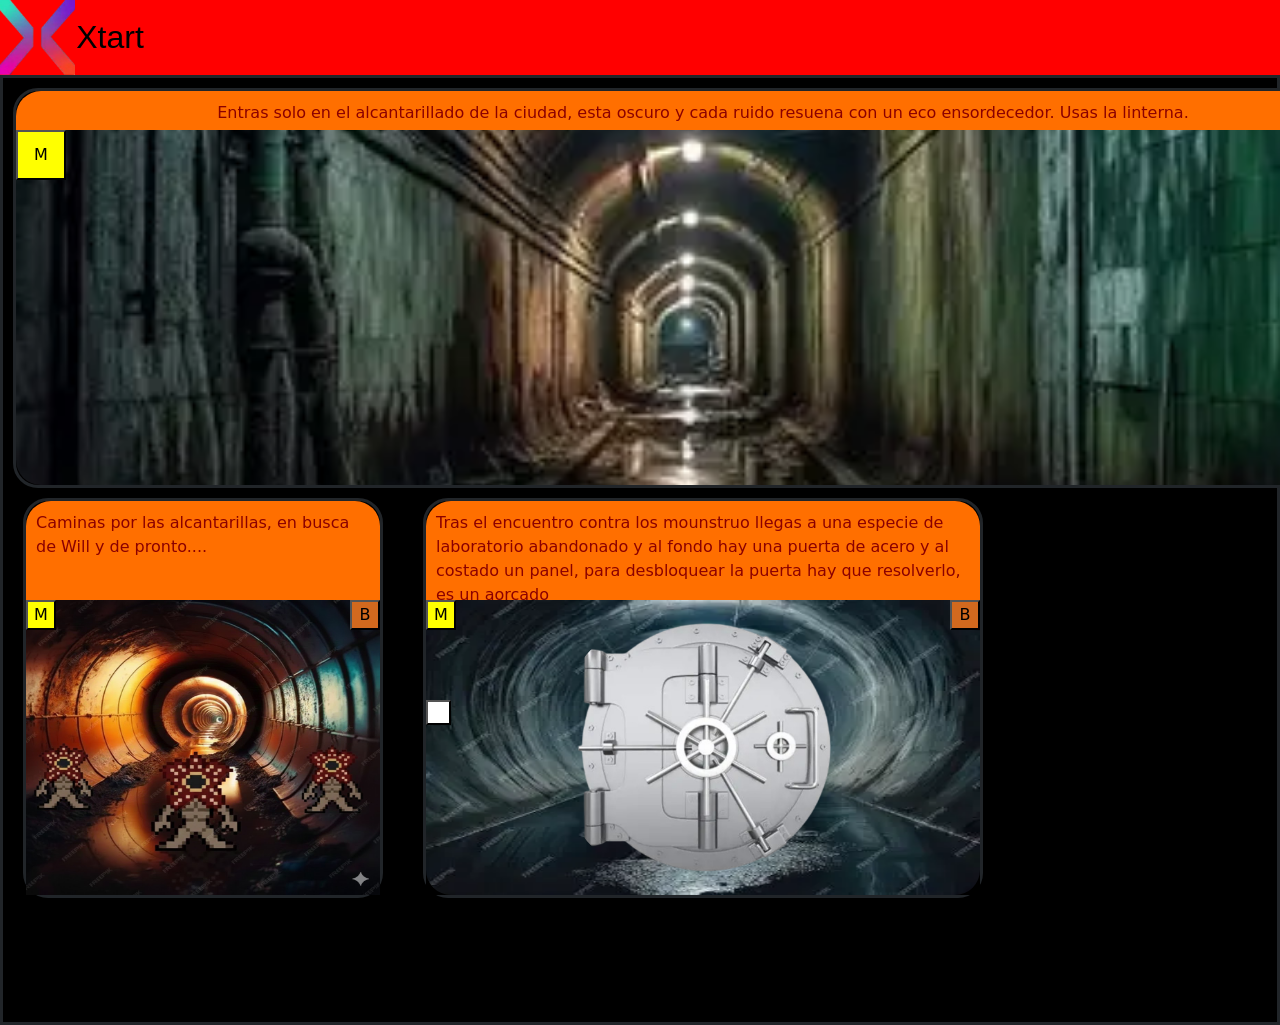
<file: html/Capitulo-3BA.html>
<!DOCTYPE html>
<html lang="en">
<head>
    <meta charset="UTF-8">
    <meta name="viewport" content="width=device-width, initial-scale=1.0">
    <title>Document</title>
    <link rel="stylesheet" href="todo.css">
</head>
<body class="cap3ba">
    <link href="https://cdn.jsdelivr.net/npm/bootstrap@5.3.8/dist/css/bootstrap.min.css" rel="stylesheet" integrity="sha384-sRIl4kxILFvY47J16cr9ZwB07vP4J8+LH7qKQnuqkuIAvNWLzeN8tE5YBujZqJLB" crossorigin="anonymous">
   
    
   <header class="cap3ba">
        <div class="header__top">
             <div class="header__logo">
        <img src="imagenes/Logo.png" alt="logo de xtart" class="header__img">
        <p class="headerTop">Xtart</p>
        </div>
        </div>
    </header>
   
    <section class="cap3ba contenedor">
        <div class="cap3ba card__alcantarilla">
            <p>Entras solo en el alcantarillado de la ciudad, esta oscuro y cada ruido resuena con un eco ensordecedor. Usas la linterna.</p>
            <img class="cap3ba alcantarilla" src="imagenes/alcantarilla.jpg" alt="alcantarilla">
            <img src="imagenes/linterna.png" alt="linterna" class="cap3ba linterna">
             <button class="cap3ba mapa1--button" typr="button" data-bs-toggle="dropdown" aria-expanded="true">M</button>
   <ul class="dropdown-menu">
     <li class="dropdown--button"><a class="dropdown-item" href="#"><img class="cap3ba mapa" src="imagenes/mapa.png" alt="mapa"></a></li>
  </ul>
  <button class="cap3ba bag1--button" typr="button" data-bs-toggle="dropdown" aria-expanded="true">B</button>
   <ul class="dropdown-menu">
     <li class="dropdown--button"><a class="dropdown-item" href="#"><img class="cap3ba brujula" src="imagenes/brujula.png" alt="brujula"></a></li>     
     <li class="dropdown--button"><a class="dropdown-item" href="#"><img class="cap3ba will" src="imagenes/Will.webp" alt="foto de Will"></a></li>
     <li class="dropdown--button"><a class="dropdown-item" href="#"><img class="cap3ba linterna1" src="imagenes/linterna.png" alt="linterna con poca bateria"></a></li>
     <li class="dropdown--button"><a class="dropdown-item" href="#"><img class="cap3ba llave" src="imagenes/llave.png" alt="llave"></a></li>
     <li class="dropdown--button"><a class="dropdown-item" href="#"><img class="cap3ba manga" src="imagenes/manga.jpg" alt="trozo de manga"></a></li>     
  </ul>
        </div>

        <div class="cap3ba box__mounstruo">
            <p>Caminas por las alcantarillas, en busca de Will y de pronto....</p>
            <div class="cap3ba card__mounstruo">
                <img src="imagenes/tunel_infestado.jpg" alt="tunel lleno de mounstruos" class="cap3ba tunel">   
                 <button class="cap3ba mapa--button" typr="button" data-bs-toggle="dropdown" aria-expanded="true">M</button>
   <ul class="dropdown-menu">
     <li class="dropdown--button"><a class="dropdown-item" href="#"><img class="cap3ba mapa" src="imagenes/mapa.png" alt="mapa"></a></li>
  </ul>
  <button class="cap3ba bag--button" typr="button" data-bs-toggle="dropdown" aria-expanded="true">B</button>
   <ul class="dropdown-menu">
     <li class="dropdown--button"><a class="dropdown-item" href="#"><img class="cap3ba brujula" src="imagenes/brujula.png" alt="brujula"></a></li>     
     <li class="dropdown--button"><a class="dropdown-item" href="#"><img class="cap3ba will" src="imagenes/Will.webp" alt="foto de Will"></a></li>
     <li class="dropdown--button"><a class="dropdown-item" href="#"><img class="cap3ba linterna1" src="imagenes/linterna.png" alt="linterna con poca bateria"></a></li>
     <li class="dropdown--button"><a class="dropdown-item" href="#"><img class="cap3ba llave" src="imagenes/llave.png" alt="llave"></a></li>
     <li class="dropdown--button"><a class="dropdown-item" href="#"><img class="cap3ba manga" src="imagenes/manga.jpg" alt="trozo de manga"></a></li>     
  </ul> 
            </div>
        </div>

        <div class="cap3ba ahorcado">
            <p>Tras el encuentro contra los mounstruo llegas a una especie de laboratorio abandonado y al fondo hay una puerta de acero y al costado un panel, para desbloquear la puerta hay que resolverlo, es un aorcado</p>
           <div class="cap3ba card__porton">
            <img class="cap3ba paso" src="imagenes/tunell.jpg" alt="camino trs la puerta">
             <button class="cap3ba mapa--button" typr="button" data-bs-toggle="dropdown" aria-expanded="true">M</button>
   <ul class="dropdown-menu">
     <li class="dropdown--button"><a class="dropdown-item" href="#"><img class="cap3ba mapa" src="imagenes/mapa.png" alt="mapa"></a></li>
  </ul>
  <button class="cap3ba bag--button" typr="button" data-bs-toggle="dropdown" aria-expanded="true">B</button>
   <ul class="dropdown-menu">
     <li class="dropdown--button"><a class="dropdown-item" href="#"><img class="cap3ba brujula" src="imagenes/brujula.png" alt="brujula"></a></li>     
     <li class="dropdown--button"><a class="dropdown-item" href="#"><img class="cap3ba will" src="imagenes/Will.webp" alt="foto de Will"></a></li>
     <li class="dropdown--button"><a class="dropdown-item" href="#"><img class="cap3ba linterna1" src="imagenes/linterna.png" alt="linterna con poca bateria"></a></li>
     <li class="dropdown--button"><a class="dropdown-item" href="#"><img class="cap3ba manga" src="imagenes/manga.jpg" alt="trozo de manga"></a></li>     
  </ul>
            <button class="cap3ba button" type="button" data-bs-toggle="dropdown" aria-expanded="true"></button>
            <ul class="dropdown-menu">
            <li class="cap3ba ahorcado-button"><a class="dropdown-item" href="#"><img class="cap3ba img_ahorcado" src="imagenes/ahorcado.jpg" alt="imagen de un ahorcado">
            <img src="imagenes/cerradura.png" alt="cerradura" class="cap3ba cerradura">
            <img src="imagenes/llave.png" alt="usando la llave" class="cap3ba llave__usada"></a></li>
          </ul>
            <a class="cap3ba porton" href="Capitulo-4S.html"><img class="cap3ba porton" src="imagenes/porton.png" alt="puerta de acorazado"></a>
        </div>
        </div>
    </section>








    <script src="https://cdn.jsdelivr.net/npm/bootstrap@5.3.8/dist/js/bootstrap.bundle.min.js" integrity="sha384-FKyoEForCGlyvwx9Hj09JcYn3nv7wiPVlz7YYwJrWVcXK/BmnVDxM+D2scQbITxI" crossorigin="anonymous"></script>
</body>
</html>
</file>
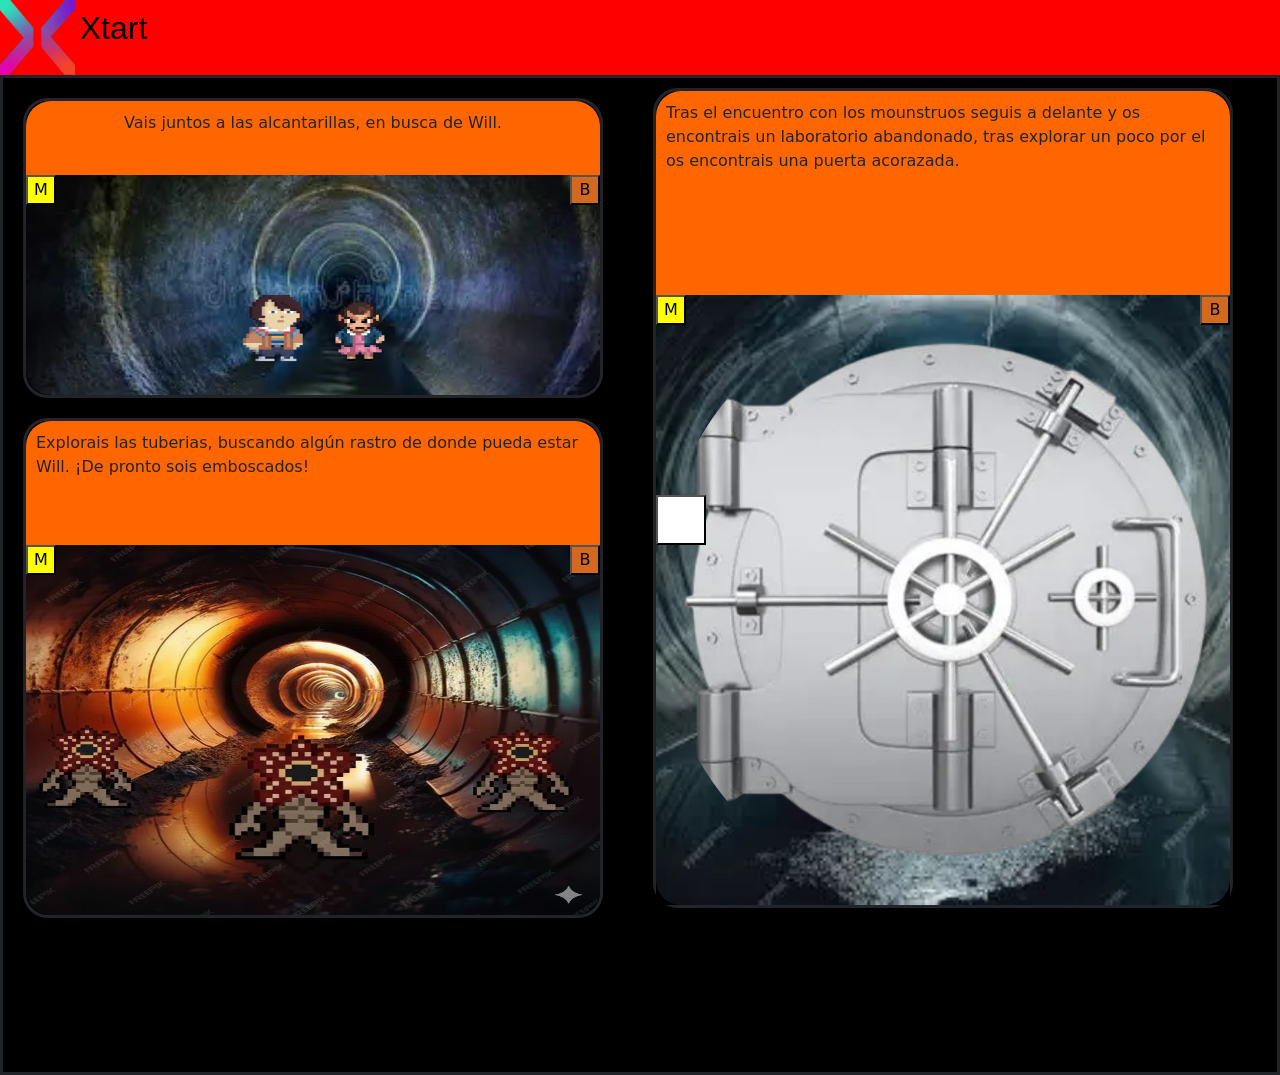
<file: html/Capitulo-3BB.html>
<!DOCTYPE html>
<html lang="en">
<head>
    <meta charset="UTF-8">
    <meta name="viewport" content="width=device-width, initial-scale=1.0">
    <title>Document</title>
    <link rel="stylesheet" href="todo.css">
</head>
<body class="cap3bb">
    <link href="https://cdn.jsdelivr.net/npm/bootstrap@5.3.8/dist/css/bootstrap.min.css" rel="stylesheet" integrity="sha384-sRIl4kxILFvY47J16cr9ZwB07vP4J8+LH7qKQnuqkuIAvNWLzeN8tE5YBujZqJLB" crossorigin="anonymous">
    
    
   <header class="cap3bb">
        <div class="header__top">
             <div class="header__logo">
        <img src="imagenes/Logo.png" alt="logo xtart" class="header__img">
        <p class="headerTop">Xtart</p>
        </div>
        </div>
    </header>
    
    <section class="cap3bb contenedor">
        <div class="cap3bb card__alcantarilla">
            <p>Vais juntos a las alcantarillas, en busca de Will.</p>
            <img src="imagenes/alcantarilla2.jpg" alt="alcantarilla" class="cap3bb alcantarilla">
            <img src="imagenes/duo.png" alt="Dustin y Lucas en las alcantarillas" class="cap3bb duo">    
               <button class="cap3bb mapa--button" typr="button" data-bs-toggle="dropdown" aria-expanded="true">M</button>
   <ul class="dropdown-menu">
     <li class="dropdown--button"><a class="dropdown-item" href="#"><img class="cap3bb mapa" src="imagenes/mapa.png" alt="mapa"></a></li>
  </ul>
  <button class="cap3bb bag--button" typr="button" data-bs-toggle="dropdown" aria-expanded="true">B</button>
   <ul class="dropdown-menu">
     <li class="dropdown--button"><a class="dropdown-item" href="#"><img class="cap3bb brujula" src="imagenes/brujula.png" alt="brujula"></a></li>     
     <li class="dropdown--button"><a class="dropdown-item" href="#"><img class="cap3bb will" src="imagenes/Will.webp" alt="foto de Will"></a></li>
     <li class="dropdown--button"><a class="dropdown-item" href="#"><img class="cap3bb linterna" src="imagenes/linterna.png" alt="linterna con poca bateria"></a></li>
     <li class="dropdown--button"><a class="dropdown-item" href="#"><img class="cap3bb llave" src="imagenes/llave.png" alt="llave"></a></li>
     <li class="dropdown--button"><a class="dropdown-item" href="#"><img class="cap3bb manga" src="imagenes/manga.jpg" alt="trozo de manga"></a></li>     
  </ul>
        </div>

        <div class="cap3bb box2">
            <p>Explorais las tuberias, buscando algún rastro de donde pueda estar Will. ¡De pronto sois emboscados!</p>
            <img class="cap3bb tunel" src="imagenes/tunel_infestado.jpg" alt="tunel lleno de mounstruos">  <button class="cap3bb mapa--button" typr="button" data-bs-toggle="dropdown" aria-expanded="true">M</button>
   <ul class="dropdown-menu">
     <li class="dropdown--button"><a class="dropdown-item" href="#"><img class="cap3bb mapa" src="imagenes/mapa.png" alt="mapa"></a></li>
  </ul>
  <button class="cap3bb bag--button" typr="button" data-bs-toggle="dropdown" aria-expanded="true">B</button>
   <ul class="dropdown-menu">
     <li class="dropdown--button"><a class="dropdown-item" href="#"><img class="cap3bb brujula" src="imagenes/brujula.png" alt="brujula"></a></li>     
     <li class="dropdown--button"><a class="dropdown-item" href="#"><img class="cap3bb will" src="imagenes/Will.webp" alt="foto de Will"></a></li>
     <li class="dropdown--button"><a class="dropdown-item" href="#"><img class="cap3bb linterna" src="imagenes/linterna.png" alt="linterna con poca bateria"></a></li>
     <li class="dropdown--button"><a class="dropdown-item" href="#"><img class="cap3bb llave" src="imagenes/llave.png" alt="llave"></a></li>
     <li class="dropdown--button"><a class="dropdown-item" href="#"><img class="cap3bb manga" src="imagenes/manga.jpg" alt="trozo de manga"></a></li>     
  </ul>
           </div>

        <div class="cap3bb box3">
            <p>Tras el encuentro con los mounstruos seguis a delante y os encontrais un laboratorio abandonado, tras explorar un poco por el os encontrais una puerta acorazada.</p>
            <div class="cap3bb box__3">
            <img src="imagenes/tunell.jpg" alt="tunel tapado por porton de acero" class="cap3bb paso">
              <button class="cap3bb mapa--button" typr="button" data-bs-toggle="dropdown" aria-expanded="true">M</button>
   <ul class="dropdown-menu">
     <li class="dropdown--button"><a class="dropdown-item" href="#"><img class="cap3bb mapa" src="imagenes/mapa.png" alt="mapa"></a></li>
  </ul>
  <button class="cap3bb bag--button" typr="button" data-bs-toggle="dropdown" aria-expanded="true">B</button>
   <ul class="dropdown-menu">
     <li class="dropdown--button"><a class="dropdown-item" href="#"><img class="cap3bb brujula" src="imagenes/brujula.png" alt="brujula"></a></li>     
     <li class="dropdown--button"><a class="dropdown-item" href="#"><img class="cap3bb will" src="imagenes/Will.webp" alt="foto de Will"></a></li>
     <li class="dropdown--button"><a class="dropdown-item" href="#"><img class="cap3bb linterna" src="imagenes/linterna.png" alt="linterna con poca bateria"></a></li>
     <li class="dropdown--button"><a class="dropdown-item" href="#"><img class="cap3bb manga" src="imagenes/manga.jpg" alt="trozo de manga"></a></li>     
  </ul>
            <img class="cap3bb porton" src="imagenes/porton.png" alt="porton de acero">
             <button class="cap3bb button1" type="button" data-bs-toggle="dropdown" aria-expanded="false"></button>
            <ul class="dropdown-menu">
            <li class="cap3bb ahorcado-button"><a class="dropdown-item" href="#"><img class="cap3bb img_ahorcado" src="imagenes/ahorcado.jpg" alt="imagen de un ahorcado">
            <img src="imagenes/cerradura.png" alt="cerradura" class="cap3bb cerradura">
        <img src="imagenes/llave.png" alt="llave" class="cap3bb llave__usada"></a></li>
          </ul>
            <a type="button" class="cap3bb button2" href="Capitulo-4S.html"></a>
            </div>
        </div>
    </section>






    <script src="https://cdn.jsdelivr.net/npm/bootstrap@5.3.8/dist/js/bootstrap.bundle.min.js" integrity="sha384-FKyoEForCGlyvwx9Hj09JcYn3nv7wiPVlz7YYwJrWVcXK/BmnVDxM+D2scQbITxI" crossorigin="anonymous"></script>
</body>
</html>
</file>
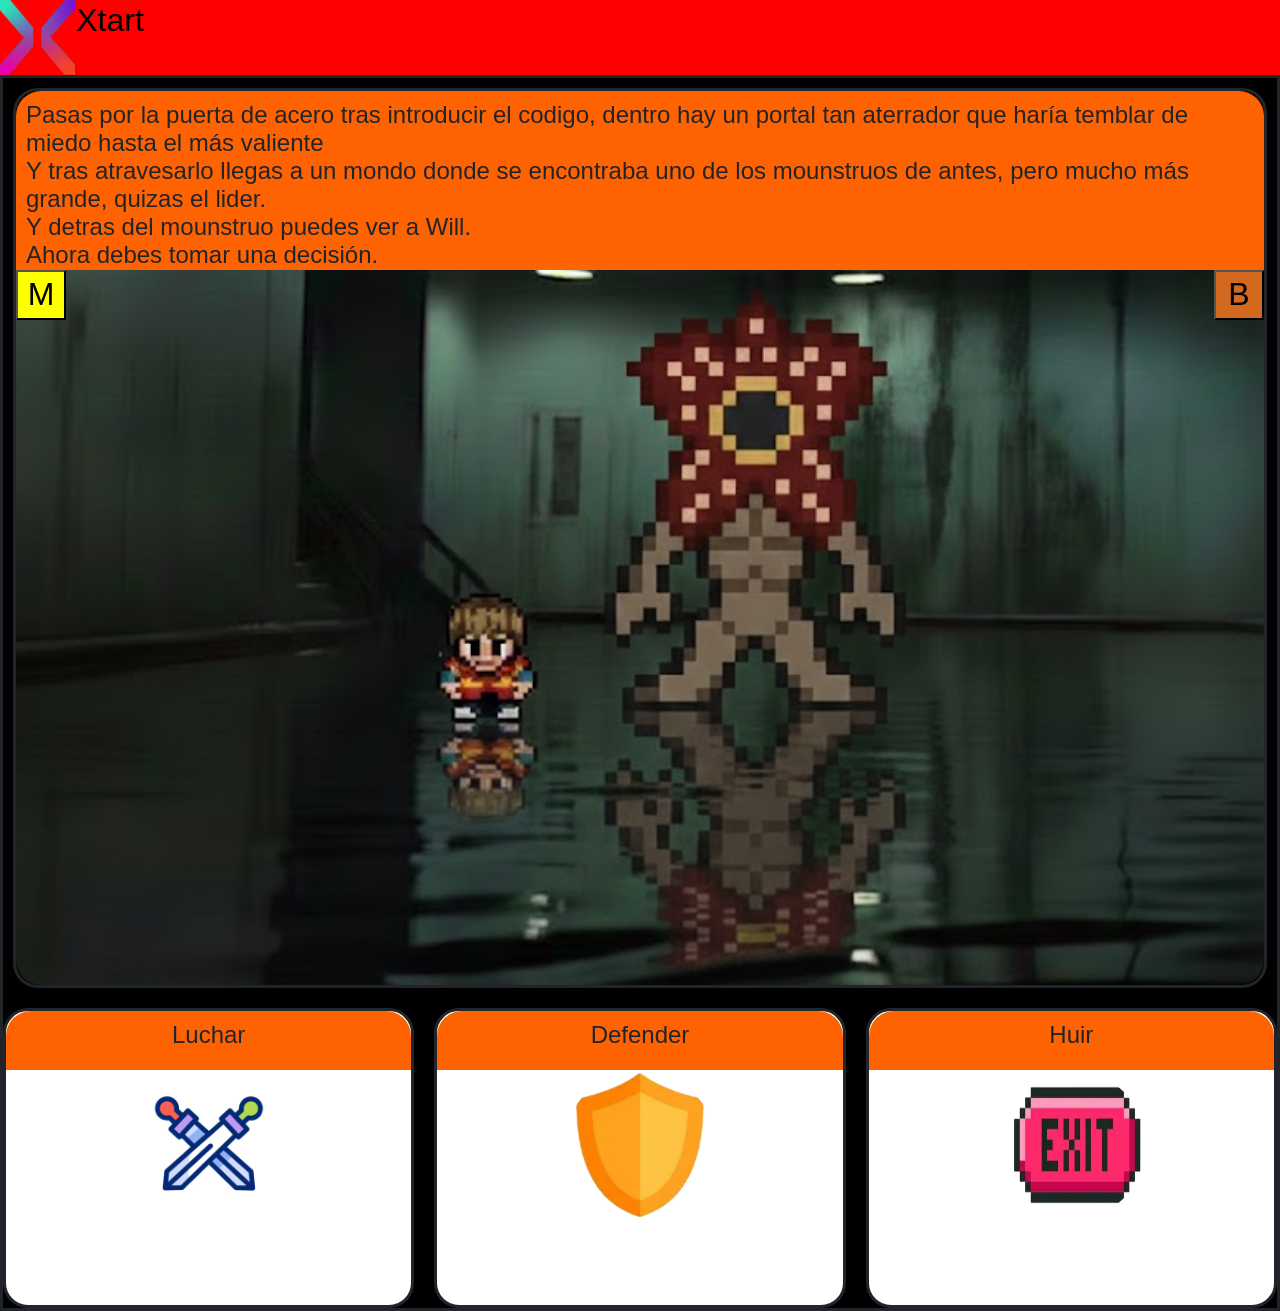
<file: html/Capitulo-4S.html>
<!DOCTYPE html>
<html lang="en">
<head>
    <meta charset="UTF-8">
    <meta name="viewport" content="width=device-width, initial-scale=1.0">
    <title>Document</title>
    <link rel="stylesheet" href="todo.css">
</head>
<body class="cap4">
    <link href="https://cdn.jsdelivr.net/npm/bootstrap@5.3.8/dist/css/bootstrap.min.css" rel="stylesheet" integrity="sha384-sRIl4kxILFvY47J16cr9ZwB07vP4J8+LH7qKQnuqkuIAvNWLzeN8tE5YBujZqJLB" crossorigin="anonymous">

    
   <header class="cap4">
        <div class="header__top">
             <div class="header__logo">
        <img src="imagenes/Logo.png" alt="logo xtart" class="header__img">
        <p class="headerTop">Xtart</p>
        </div>
        </div>
    </header>


    <section class="cap4 contenedor">
    <div class="cap4 box1">
        <p>Pasas por la puerta de acero tras introducir el codigo, dentro hay un portal tan aterrador que haría temblar de miedo hasta el más valiente <br>
        Y tras atravesarlo llegas a un mondo donde se encontraba uno de los mounstruos de antes, pero mucho más grande, quizas el lider.<br>
    Y detras del mounstruo puedes ver a Will.<br>
Ahora debes tomar una decisión.<br></p>
       <img src="imagenes/batalla__final.jpg" alt="batalla contra el mounstruo" class="cap4 encuentro">
       <button class="cap4 mapa--button" typr="button" data-bs-toggle="dropdown" aria-expanded="true">M</button>
   <ul class="dropdown-menu">
     <li class="dropdown--button"><a class="dropdown-item" href="#"><img class="cap4 mapas" src="imagenes/mapas.png" alt="mapa"></a></li>
  </ul>
  
  <button class="cap4 bag--button" typr="button" data-bs-toggle="dropdown" aria-expanded="true">B</button>
   <ul class="dropdown-menu">
     <li class="dropdown--button"><a class="dropdown-item" href="#"><img class="cap4 brujula" src="imagenes/brujula.png" alt="brujula"></a></li>     
     <li class="dropdown--button"><a class="dropdown-item" href="#"><img class="cap4 will" src="imagenes/Will.webp" alt="foto de Will"></a></li>
     <li class="dropdown--button"><a class="dropdown-item" href="#"><img class="cap4 linterna" src="imagenes/linterna.png" alt="linterna con poca bateria"></a></li>
     <li class="dropdown--button"><a class="dropdown-item" href="#"><img class="cap4 manga" src="imagenes/manga.jpg" alt="trozo de manga"></a></li>     
  </ul>
    </div>


    <div class="cap4 opciones">
    <div class="cap4 box2__lucha">
        <p>Luchar</p>
        <button class="cap4 Lucha" data-bs-toggle="dropdown" aria-expanded="false"><img class="cap4 Lucha" type="button"  src="imagenes/lucha.jpg"  alt="elección de lucha"></button>
        <ul class="dropdown-menu">
            <li class="dropdown--button"><a class="dropdown-item" href="Final1.html"><img class="cap4 uno" src="imagenes/solo.jpg" alt="has venido solo"></a></li>
            <li class="dropdown--button"><a class="dropdown-item" href="Final1.1.html"><img class="cap4 grupo" src="imagenes/en-grupo.jpg" alt="habeis venido juntos"></a></li>
          </ul>
    </div>
    <div class="cap4 box3__defender">
        <p>Defender</p>
        <a class="cap4 Defiende" type="button" href="Final2.html" ><img class="cap4 Defiende" type="button" src="imagenes/Defensa.png" alt="elección de defender a Will"></a>
    </div>
     <div class="cap4 box4__huir">
        <p>Huir</p>
        <a class="cap4 Huir" type="button" href="Final3.html" ><img class="cap4 Huir" type="button" src="imagenes/Huir.png" alt="Elección de huir"></a>
    </div>
</div>



</section>

    <script src="https://cdn.jsdelivr.net/npm/bootstrap@5.3.8/dist/js/bootstrap.bundle.min.js" integrity="sha384-FKyoEForCGlyvwx9Hj09JcYn3nv7wiPVlz7YYwJrWVcXK/BmnVDxM+D2scQbITxI" crossorigin="anonymous"></script>
</body>
</html>
</file>
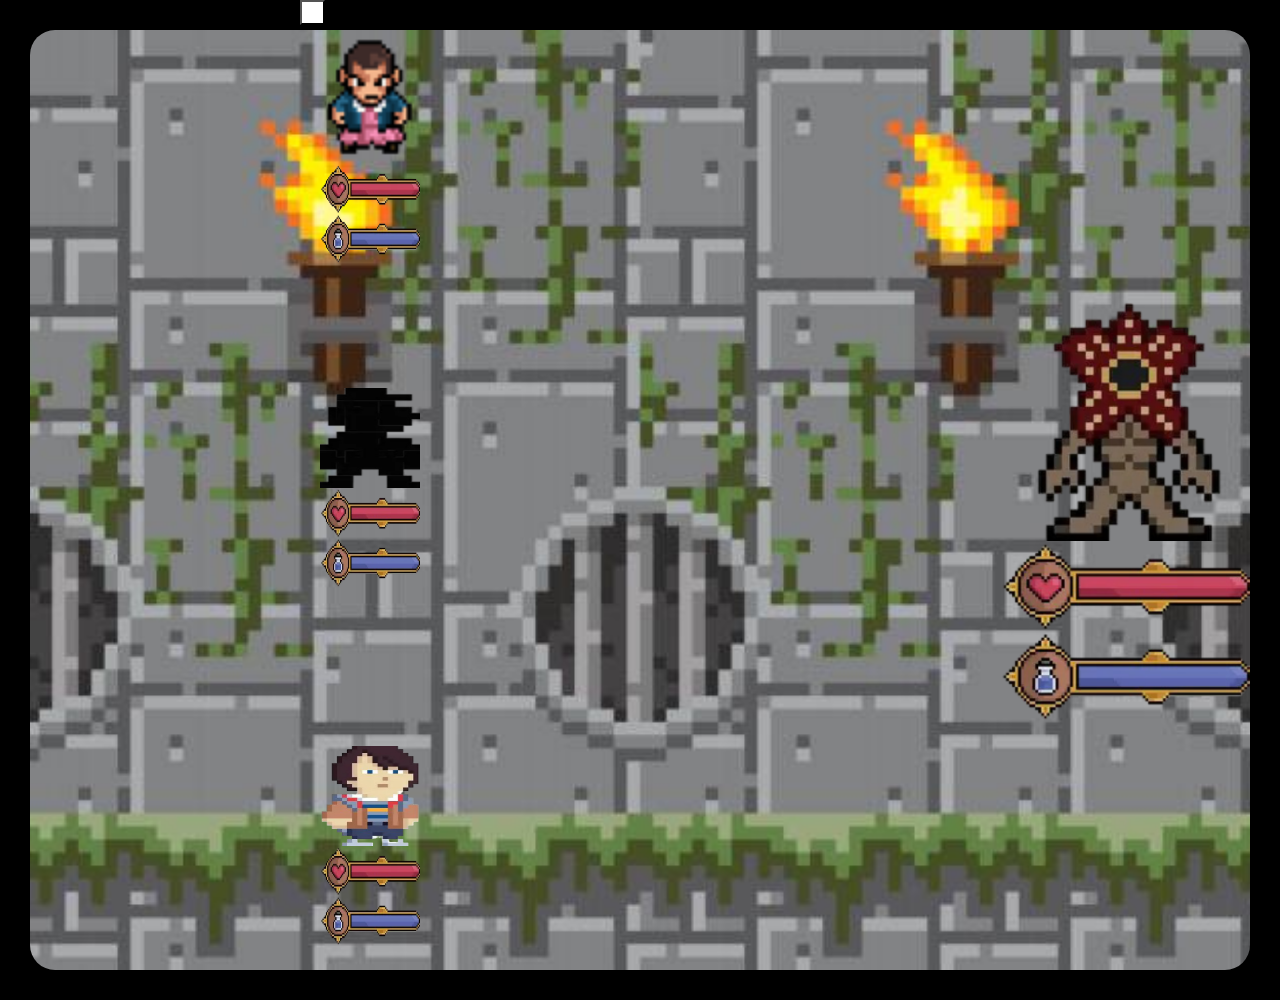
<file: html/Final1.1.html>
<!DOCTYPE html>
<html lang="en">
<head>
    <meta charset="UTF-8">
    <meta name="viewport" content="width=device-width, initial-scale=1.0">
    <title>Document</title>
    <link rel="stylesheet" href="todo.css">
</head>
<body class="final1_1">
    <link href="https://cdn.jsdelivr.net/npm/bootstrap@5.3.8/dist/css/bootstrap.min.css" rel="stylesheet" integrity="sha384-sRIl4kxILFvY47J16cr9ZwB07vP4J8+LH7qKQnuqkuIAvNWLzeN8tE5YBujZqJLB" crossorigin="anonymous">



    <section class="final1_1 contenedor">
        <div class="final1_1 arena__combate">
  <button class="final1_1 Victoria" type="button" data-bs-toggle="dropdown" aria-expanded="false">
  </button>
  <ul class="dropdown-menu">
    <li><a class="final1_1 dropdown-itemV" href="#">VICTORY</a></li>
  </ul>
  

     <img class="final1_1 arena" src="imagenes/Zona-pelea.jpg" alt="fondo del pelea">
     <div class="final1_1 box0">
     <img class="final1_1 mounstruo" src="imagenes/mounstruo (3).png" alt="mounstruo">
     <img class="final1_1 barras0" src="imagenes/barras.png" alt="barras de vida y energía">    
    </div>
    <div class="final1_1 box1">
    <img class="final1_1 dustin" src="imagenes/Dustin.jpg" alt="Dustin">
    <img class="final1_1 barras1" src="imagenes/barras.png" alt="barras de salud y energía">
    </div>
    <div class="final1_1 box3">
    <img class="final1_1 lucas" src="imagenes/Lucas.png" alt="Lucas">
    <img class="final1_1 barras2" src="imagenes/barras.png" alt="barras de salud y energía">
    </div>
    <div class="final1_1 box2">
    <img class="final1_1 tu" src="imagenes/silueta.png" alt="icono de ti">
    <img class="final1_1 barras3" src="imagenes/barras.png" alt="barras de vida y energía">
        </div>
        </div>
    </section>


    <script src="https://cdn.jsdelivr.net/npm/bootstrap@5.3.8/dist/js/bootstrap.bundle.min.js" integrity="sha384-FKyoEForCGlyvwx9Hj09JcYn3nv7wiPVlz7YYwJrWVcXK/BmnVDxM+D2scQbITxI" crossorigin="anonymous"></script>
</body>
</html>
</file>
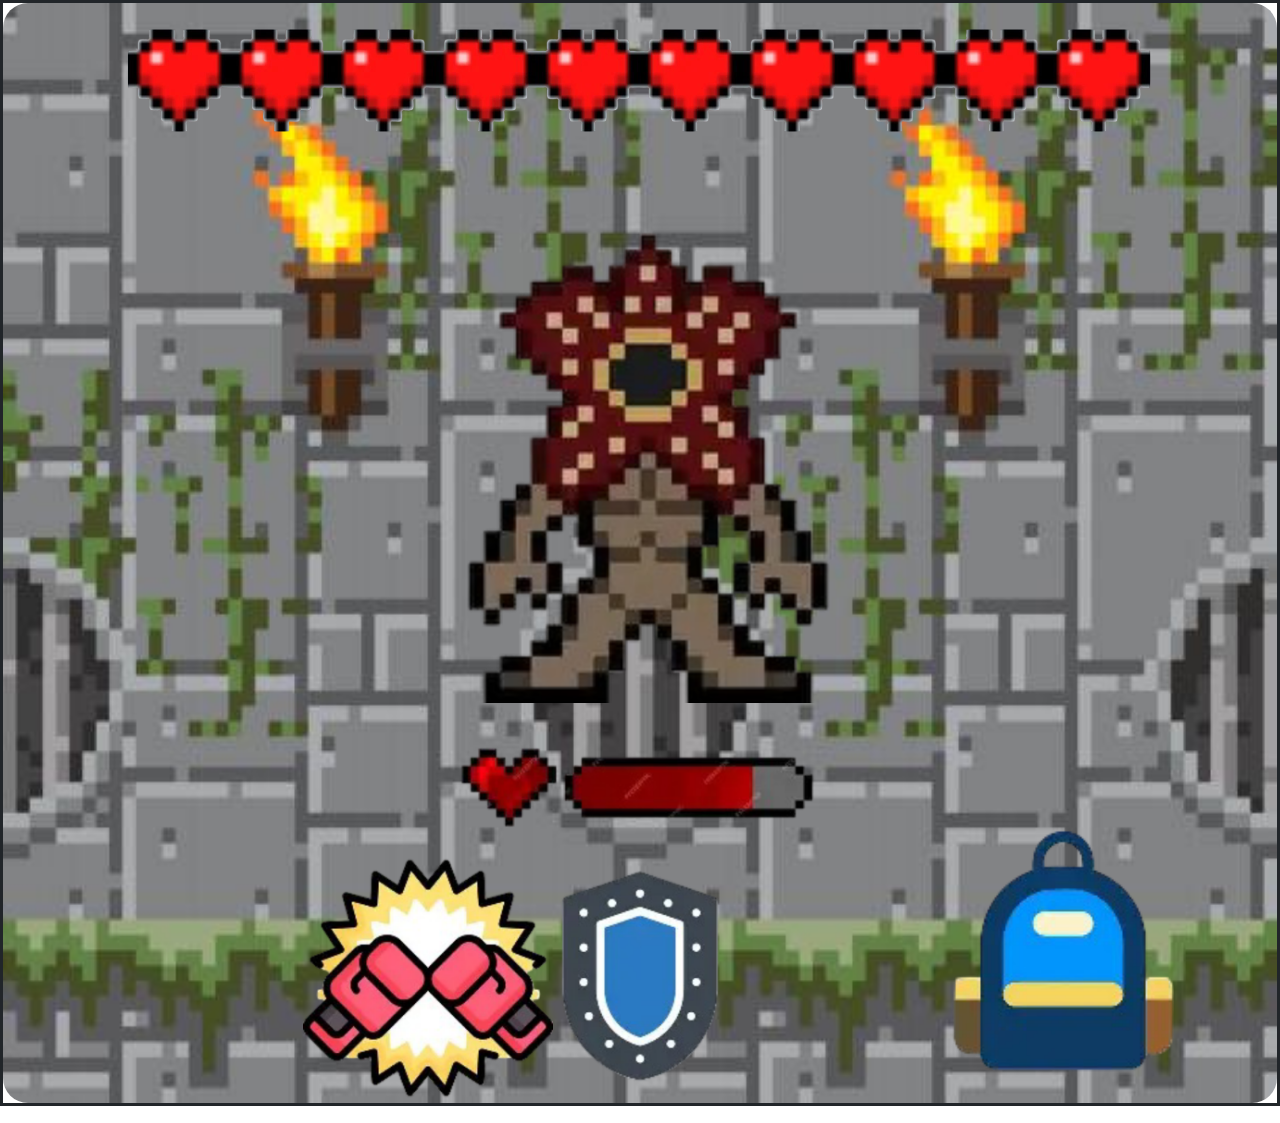
<file: html/Final1.html>
<!DOCTYPE html>
<html lang="en">
<head>
    <meta charset="UTF-8">
    <meta name="viewport" content="width=device-width, initial-scale=1.0">
    <title>Document</title>
    <link rel="stylesheet" href="todo.css">
</head>
<body class="final1">
    <link href="https://cdn.jsdelivr.net/npm/bootstrap@5.3.8/dist/css/bootstrap.min.css" rel="stylesheet" integrity="sha384-sRIl4kxILFvY47J16cr9ZwB07vP4J8+LH7qKQnuqkuIAvNWLzeN8tE5YBujZqJLB" crossorigin="anonymous">

    <section class="final1 section">
  
        <div class="final1 contenedor">
            <img class="final1 card__arena" src="imagenes/Zona-pelea.jpg" alt="fondo del combate">
            <img class="final1 card__salud" src="imagenes/salud.png" alt="tu vida">
            <img class="final1 card__mounstruo" src="imagenes/mounstruo (3).png" alt="mounstruo">
            <img class="final1 card__vida__jefe" src="imagenes/vida.png" alt="vida del mounstruo">
            <img class="final1 card__ataque" src="imagenes/ataco.png" alt="imagen de ataque normal">
         <div class="final1 mochila">

  <img class="final1 card__mochila" src="imagenes/mochila.png" alt="botón de mochila">

  <div class="menu">

    <div class="submenu">
      <img class="final1 puño" src="imagenes/Mega_puño.png" alt="ataque especial de puño">
        <p class="final1 text">Mega puño: concentra toda su fuerza en su puño</p>
      <div class="submenu-content">
        <p class="card__victoria">VICTORY</p>
      </div>
    </div>
<div class="submenu">
    <img class="Final1 hookey" src="imagenes/Hoohey.png" alt="item de aumento de defensa">
        <p class="final1 text">Mascara de hookey: aumento de defensa</p>
      <div class="submenu-content">
        <p class="card__game__over">GAME OVER</p>
      </div>
    </div>
    
<div class="submenu">
    <img class="Final1 bate" src="imagenes/Bate.png" alt="item de bate de beisbol">
  <p class="final1 text">Bate: bate de acero, petencia de ataque +20%</p>
      <div class="submenu-content">
        <p class="card__victoria">VICTORY</p>
      </div>
    </div>
    
<div class="submenu">
    <img class="Final1 linterna" src="imagenes/linterna.png" alt="item de linterna">
  <p class="final1 text">Linterna: esta casi sin pilas, cegara al oponente unos segundos</p>
      <div class="submenu-content">
        <p class="card__game__over">GAME OVER</p>
      </div>
    </div>

  </div>
</div>


            <img class="final1 card__cubrirte" src="imagenes/cubrirte.png" alt="imagen de cubrirte">
        </div>
   
    </section>




    <script src="https://cdn.jsdelivr.net/npm/bootstrap@5.3.8/dist/js/bootstrap.bundle.min.js" integrity="sha384-FKyoEForCGlyvwx9Hj09JcYn3nv7wiPVlz7YYwJrWVcXK/BmnVDxM+D2scQbITxI" crossorigin="anonymous"></script>
</body>
</html>
</file>
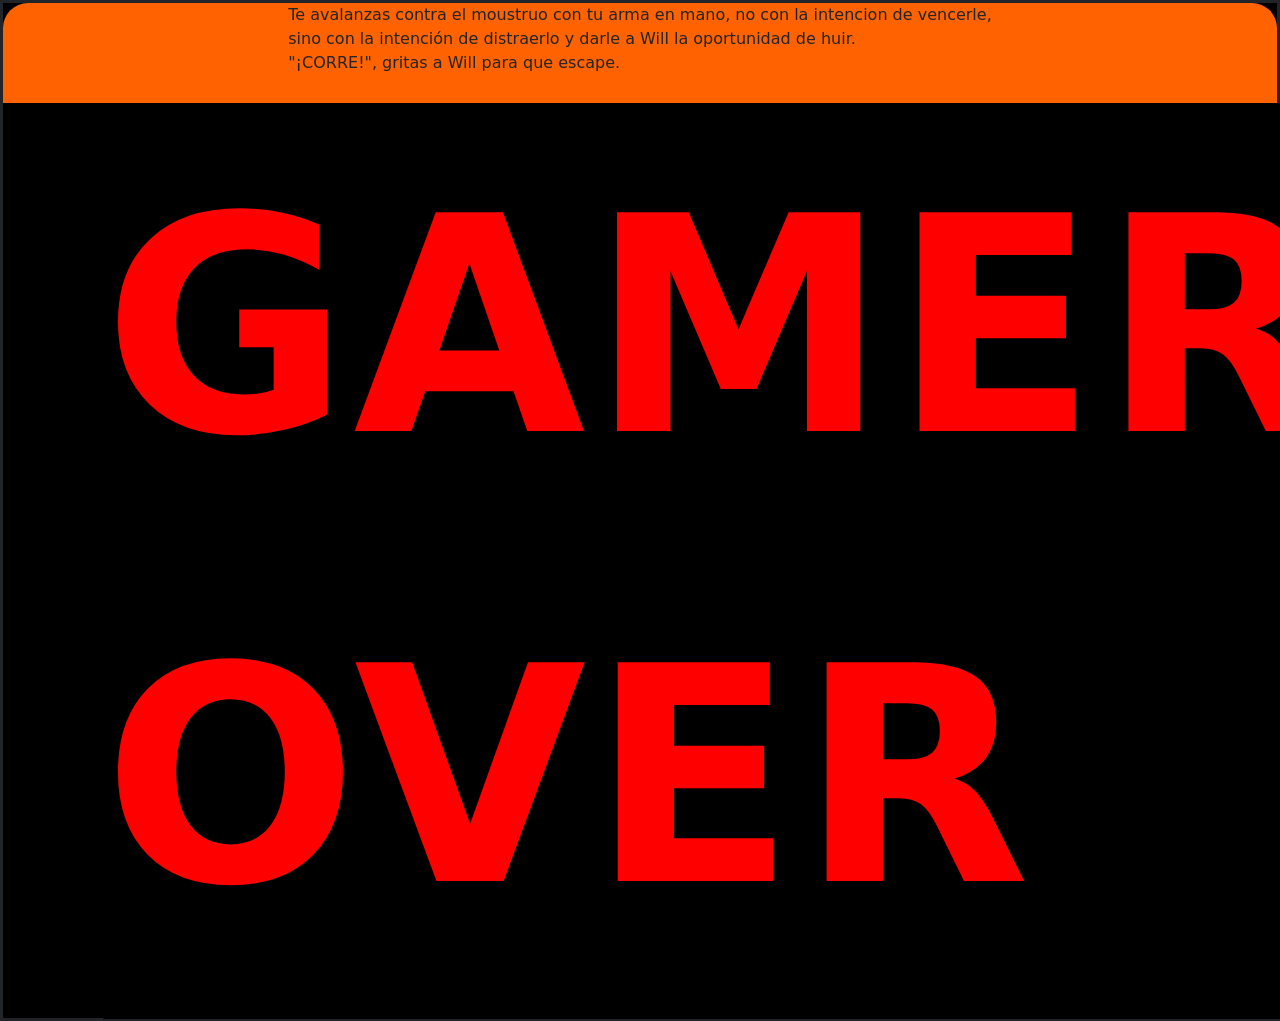
<file: html/Final2.html>
<!DOCTYPE html>
<html lang="en">
<head>
    <meta charset="UTF-8">
    <meta name="viewport" content="width=device-width, initial-scale=1.0">
    <title>Document</title>
    <link rel="stylesheet" href="todo.css">
</head>
<body class="final2">

    <link href="https://cdn.jsdelivr.net/npm/bootstrap@5.3.8/dist/css/bootstrap.min.css" rel="stylesheet" integrity="sha384-sRIl4kxILFvY47J16cr9ZwB07vP4J8+LH7qKQnuqkuIAvNWLzeN8tE5YBujZqJLB" crossorigin="anonymous">

    <section class="final2 contenedor">
         <p class="final2 card__contexto">Te avalanzas contra el moustruo con tu arma en mano, no con la intencion de vencerle,<br>
        sino con la intención de distraerlo y darle a Will la oportunidad de huir.<br>
    "¡CORRE!", gritas a Will para que escape.</br></p>
   
    <div class="final2 box__game__over">
      <p class="final2 game__over">GAMER OVER</p>
    </div>

    </section>




    <script src="https://cdn.jsdelivr.net/npm/bootstrap@5.3.8/dist/js/bootstrap.bundle.min.js" integrity="sha384-FKyoEForCGlyvwx9Hj09JcYn3nv7wiPVlz7YYwJrWVcXK/BmnVDxM+D2scQbITxI" crossorigin="anonymous"></script>
</body>
</html>
</file>
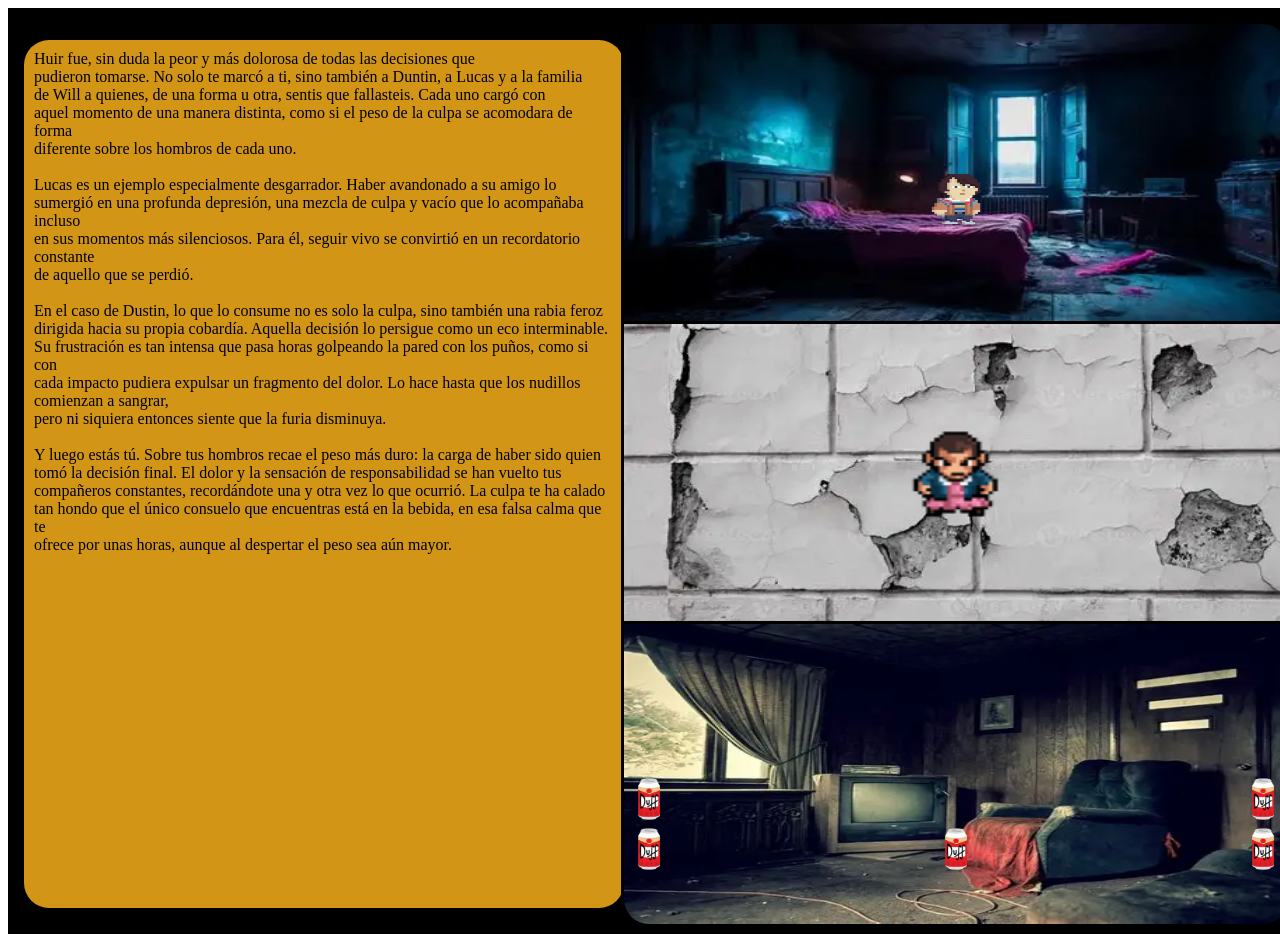
<file: html/Final3.html>
<!DOCTYPE html>
<html lang="en">
<head>
    <meta charset="UTF-8">
    <meta name="viewport" content="width=device-width, initial-scale=1.0">
    <title>Document</title>
    <link rel="stylesheet" href="todo.css">
</head>
<body class="final3">
    
    <section class="final3 card__contenedor">
        <div class="final3 card__texto">
            <p>Huir fue, sin duda la peor y más dolorosa de todas las decisiones que<br>
            pudieron tomarse. No solo te marcó a ti, sino también a Duntin, a Lucas y a la familia<br>
            de Will a quienes, de una forma u otra, sentis que fallasteis. Cada uno cargó con<br>
            aquel momento de una manera distinta, como si el peso de la culpa se acomodara de forma<br>
            diferente sobre los hombros de cada uno.<br>
            <br> 
            Lucas es un ejemplo especialmente desgarrador. Haber avandonado a su amigo lo<br>
            sumergió en una profunda depresión, una mezcla de culpa y vacío que lo acompañaba incluso<br>
            en sus momentos más silenciosos. Para él, seguir vivo se convirtió en un recordatorio constante<br>
            de aquello que se perdió.<br>
            <br>
            En el caso de Dustin, lo que lo consume no es solo la culpa, sino también una rabia feroz<br>
            dirigida hacia su propia cobardía. Aquella decisión lo persigue como un eco interminable.<br>
            Su frustración es tan intensa que pasa horas golpeando la pared con los puños, como si con<br>
            cada impacto pudiera expulsar un fragmento del dolor. Lo hace hasta que los nudillos comienzan a sangrar,<br>
            pero ni siquiera entonces siente que la furia disminuya.<br>
            <br> 
            Y luego estás tú. Sobre tus hombros recae el peso más duro: la carga de haber sido quien<br>
            tomó la decisión final. El dolor y la sensación de responsabilidad se han vuelto tus<br>
            compañeros constantes, recordándote una y otra vez lo que ocurrió. La culpa te ha calado<br>
            tan hondo que el único consuelo que encuentras está en la bebida, en esa falsa calma que te<br>
            ofrece por unas horas, aunque al despertar el peso sea aún mayor.<br></p>
        </div>

    <div class="final3 card__imagenes">
        <div class="final3 card__box__lucas">
            <img class="final3 card__cuarto" src="imagenes/cuarto.jpg" alt="cuerto de Lucas">
            <img class="final3 card__lucas" src="imagenes/Lucas.png" alt="Lucas">
        </div>
        <div class="final3 card__box__dustin">
            <img class="final3 card__muro" src="imagenes/muro.jpg" alt="Muro golpeado">
            <img class="final3 card__dustin" src="imagenes/Dustin.jpg" alt="Dustin">
        </div>
        <div class="final3 card__tu">
            <img class="final3 card__depresion" src="imagenes/depresion.jpg" alt="Tu casa">
            <img src="imagenes/duff.png" alt="duff" class="final3 card__duff">
            <img src="imagenes/duff.png" alt="duff" class="final3 card__duff1">
            <img src="imagenes/duff.png" alt="duff" class="final3 card__duff2">
            <img src="imagenes/duff.png" alt="duff" class="final3 card__duff3">
            <img src="imagenes/duff.png" alt="duff" class="final3 card__duff4">
            
        </div>
    </div>
    </section>
    
</body>
</html>
</file>
<file: html/todo.css>
/* --------------------- BLOQUE INICIAL --------------------- */
.inicial .dropdown{
    background-color: blue;
    justify-self: center;
    border-radius: 15px;
}

body.inicial{
    background-color: black;
    position: relative;
    height: 100%;
}
.inicial .header__top{
   display: flex;
    justify-content: space-between;
    justify-items: center;
    background-color: red;
}
.inicial .headerTop{
    color:black;
    align-self: center;
    font: 2em sans-serif;
}

.inicial .header__logo{
    display: flex;
    gap: 20px;
    justify-content: space-between;
}

.inicial .header__img{
    display: flex;
    justify-content: center;
    align-items: center;
    width: 75px;
    height: 75px;
}
.inicial .contenedor{
    display: grid;
    grid-template-columns: 1fr 1fr 1fr 1fr;
    grid-template-rows: 50px 527px;
    justify-content: center;
    justify-self: center;
    height: 500px;
    width: 500px;
    min-height: 100vh;
    position: absolute;
}
.inicial .title{
    display: grid;
    color: whitesmoke;
    justify-content: center;
    position: absolute;
    align-items: center;
    justify-self: center;
    grid-column: 2;
}
.inicial .contenedor1{
    display: grid;
    grid-row: 2;
    grid-column: 2/3;
    grid-template-columns: 200px 200px;
    grid-template-rows: 250px 250px;
    justify-items: center;
    justify-self: center;
    gap: 20px;
}

.inicial .Hopper{ 
    display: flex; 
    width: 180px;
 }
.inicial .Nancy{ 
    display: flex;
    width: 160px;
}
.inicial .Mike{ 
    display: flex; 
    width: 180px; 
}
.inicial .Max{ 
    display: flex; 
    width: 210px; 
}
.inicial .button__Inicio{
    display: flex;
    background-color: red;
    justify-self: center;
    align-items: center;
    justify-content: center;
    width: 100%;
    color: black;
    text-decoration: none;
    border-radius: 10px;
    top: 600px;
    position: absolute;
    font: 2em sans-serif;
}

/* --------------------- CAPITULO 1 --------------------- */
body .cap1{
   background-color: black;
    position: relative;
    height: 100%;
}

.cap1 .header__top{
   display: flex;
    justify-content: space-between;
    justify-items: center;
    background-color: red;
}
.cap1 .headerTop{
    color:black;
    justify-items: center;
    font: 2em sans-serif;
    width: 70px;
    background-color: transparent;
}

.cap1 .header__logo{
    display: flex;
    justify-content: space-between;
}

.cap1 .header__img{
    display: flex;
    justify-content: center;
    align-items: center;
    width: 100px;
    height: 90px;
    background-color: transparent;
}
.cap1 .contenedor{
    display: grid;
    grid-template-columns: 600px 600px;
    grid-template-rows: 600px 600px;
    gap: 20px;
    padding: 10px;
    justify-content: center;
    background-color: black;
    height: 1250px;
}
.cap1 h1{
    display: grid;
    justify-self: center;
}
.cap1 .box__escena1{
    display: grid;
    border: solid;
    grid-template-rows: 20% 80%;
    border-bottom-left-radius: 25px;
    border-top-left-radius: 25px;
    border-top-right-radius: 25px;
    border-bottom-right-radius: 25px;
}
.cap1 .mapa--button{
    display:grid; 
    grid-row: 2;
    background-color:yellow; 
    width:30px; 
    height:30px; 
    position:absolute; 
    align-content: center;
    justify-content: center;
    justify-self: left;
}

.cap1 .bag--button{
    display:grid; 
    grid-row: 2;
    background-color:chocolate;
    align-content: center; 
    justify-content: center;
    width:30px; 
    height:30px; 
    position:absolute; 
    justify-self: right;
}
.cap1 .mapa{
    display: flex;
    width: 200px;
    height: 200px;
}
.cap1 .manga{
    display: flex;
    width: 100px;
    height: 100px;
    background-color: white;
}
.cap1 .brujula{
    display: flex;
    width: 100px;
    height: 100px;
    background-color: white;
}
.cap1 .will{
    display: flex;
    width: 100px;
    height: 100px;
    background-color: white;
}
.cap1 .bocadillo__primero{ 
    grid-row:1; 
    display:grid; 
}
.cap1 .entrada{ 
    display:grid; 
    grid-row:2; 
    width:100%; 
    height:100%; 
    border-bottom-left-radius: 25px;
    border-bottom-right-radius: 25px;
}
.cap1 p{
    display: grid;
    background-color: rgba(238, 238, 54, 0.553);
    width: 100%;
    height: 100%;
    font: 20px sans-serif;
    justify-self: center;
    padding: 20px;
    border-top-left-radius: 25px;
    border-top-right-radius: 25px;
}
.cap1 .box__escena2{
    display: grid;
    border: solid;
    grid-template-rows:20% 80%;
    position: relative;
     border-bottom-left-radius: 25px;
    border-top-left-radius: 25px;
    border-top-right-radius: 25px;
    border-bottom-right-radius: 25px;
}
.cap1 .box__escena3{
    display:grid;
    border: solid;
    grid-column:1/3;
    grid-row:2/3;
    grid-template-rows:20% 80%;
    position: relative;
   overflow: hidden;
    border-bottom-left-radius: 25px;
    border-top-left-radius: 25px;
    border-top-right-radius: 25px;
    border-bottom-right-radius: 25px;
}

.cap1 .dropdown{
    display: grid;

}

.cap1 .brujula{
    display: flex;
    width: 100px;
    height: 100px;
    background-color: white;
}
.cap1 .will{
    display: flex;
    width: 100px;
    height: 100px;
    background-color: white;
}
.cap1 .manga--button{ 
    display: grid; 
    width:50px; 
    height:50px; 
    background-color: white;
    margin-top: 100px;  
    grid-row: 2;
    position: absolute; 
    font: 5em sans-serif;
}

.cap1 .dropdown-menu{
    background-color: white;
}

.cap1 .manga1{
    display: flex;
    width: 100px;
    height: 50px;
    background-color: white;
}
.cap1 .Avance{
    display: grid;
    grid-row: 2;
    width: 1215px;
    height: 100%;
}
.cap1 .manga{ 
    display:grid; 
    width:100%; 
    height:480px; 
    position: absolute;
    grid-row: 2;
    border-bottom-left-radius: 25px;
    border-bottom-right-radius: 25px;
}
.cap1 .dropdown-item{ 
    display:flex; 
    background-color: white;
    font: 1.5em sans-serif;
}
.cap1 .fondo{
    display: grid;
  position: absolute;
    width: 1215px;
    height: 100%;
    object-fit: cover;
    border-bottom-left-radius: 25px;
    border-bottom-right-radius: 25px;
}
.cap1 .encima, .cap1 .encima1{
  position:absolute;
  top:50%;
  display:grid;
  width:25px;
  height:25px;
  border-radius:20px;
  opacity:0.3;
  object-fit:cover;
}
.cap1 .encima{ 
    left:30px; 
}
.cap1 .encima1{ 
    left:500px; 
}
.cap1 .encima:hover, .cap1 .encima1:hover{ 
    opacity:0.7; 
}
.cap1 .card__texto{ 
    display:grid; 
    grid-column:1/4; 
}
.cap1 a{ 
    display:flex; 
    justify-self:center; 
}

/* --------------------- CAPITULO 2A --------------------- */
body .cap2{
   background-color: black;
    position: relative;
    height: 100%;
}

.cap2 .header__top{
   display: flex;
    justify-content: space-between;
    justify-items: center;
    background-color: red;
}
.cap2 .headerTop{
    color:black;
    justify-content: center;
    font: 2em sans-serif;
    width: 70px;
    background-color: transparent;
}

.cap2 .header__logo{
    display: flex;
    justify-content: space-between;
}

.cap2 .header__img{
    display: flex;
    justify-content: center;
    align-items: center;
    width: 75px;
    height: 75px;
    background-color: transparent;
}
.cap2 .contenedor{
    display:grid;
    grid-template-columns:400px 400px;
    grid-template-rows:350px 350px;
    border:solid;
    gap:10px;
    position:relative;
    justify-content:center;
    background-color:black;
    height:955px;
}
.cap2 h1{ 
    display:flex; 
    justify-content:center; 
}
.cap2 p{
    display:grid;
    background-color: rgba(238,238,54,0.553);
    width:100%;
    height:100%;
    padding: 10px;
    justify-self: center;
    border-top-left-radius: 25px;
    border-top-right-radius: 25px;
}
.cap2 .card__presentacion{ 
    display:grid; 
    border:solid; 
    grid-template-rows:25% 75%; 
    border-bottom-left-radius: 25px;
    border-bottom-right-radius: 25px;
    border-top-left-radius: 25px;
    border-top-right-radius: 25px;
}
.cap2 .mapa--button{
    display:grid; 
    grid-row: 2;
    background-color:yellow; 
    justify-content: center;
    align-content: center;
    width:30px; 
    height:30px; 
    position:absolute; 
}
.cap2 .mapa{
    display: flex;
    width: 200px;
    height: 200px;
    background-color: white;
}

.cap2 .linterna--button{
    display:grid; 
    grid-row: 2;
    background-color:white; 
    justify-content: center;
    width:20px; 
    height:20px; 
    margin-top: 200px;
    position:absolute; 
    justify-self: center;
    font: 2em sans-serif;
}
.cap2 .linterna{
    display: flex;
    width: 100px;
    height: 50px;
    background-color: white;
}

.cap2 .manga{
    display: flex;
    width: 100px;
    height: 50px;
    background-color: white;
}

.cap2 .bag--button{
    display:grid; 
    grid-row: 2;
    background-color:chocolate;
    align-content: center; 
    width:30px; 
    height:30px; 
    position:absolute; 
    justify-self: right;
}
.cap2 .brujula{
    display: flex;
    width: 100px;
    height: 100px;
    background-color: white;
}
.cap2 .will{
    display: flex;
    width: 100px;
    height: 100px;
    background-color: white;
}


.cap2 .Entrada__bosque{ 
    display:grid; 
    height:100%; 
    width:100%; 
}
.cap2 .Texto{ 
    display:grid; 
    grid-row:1; 
}
.cap2 .card__Interior{ 
    display:grid; 
    border:solid; 
    grid-template-rows:25% 75%; 
     border-bottom-left-radius: 25px;
    border-top-left-radius: 25px;
    border-top-right-radius: 25px;
    border-bottom-right-radius: 25px;
}
.cap2 .Encuentro{ 
    display:grid; 
    grid-row:1; 
}
.cap2 .Encima{ 
    display:grid; 
    justify-self:center; 
    justify-items:center; 
    justify-content:center; 
    grid-row:2; 
}
.cap2 .Dustin_bosque{ 
    display:grid; 
    width:100%; 
    height:100%; 
    grid-row:2; 
    border-bottom-left-radius: 25px;
    border-bottom-right-radius: 25px;
}
.cap2 .comentario1, .cap2 .comentario2{
    display:flex; 
    background-color:transparent; 
    width:100px; 
    height:70px; 
    position:absolute; 
    justify-self:center; 
    margin-top:250px;
}

.cap2 .comentario1--button{
    display: flex;
    background-color: white;
    width: 100px;
    height: 50px;
    opacity: 0.3;
}
.cap2 .comentario2--button{
     display: flex;
    background-color: white;
    width: 100px;
    height: 50px;
    opacity: 0.3;
}
.cap2 .comentario1--button:hover{
    opacity: 0.9;
}
.cap2 .card__Busqueda{ 
    display:grid; 
    border:solid; 
    grid-template-rows:25% 75%;
     border-bottom-left-radius: 25px;
    border-top-left-radius: 25px;
    border-top-right-radius: 25px;
    border-bottom-right-radius: 25px;
}
.cap2 .aranazo--button{
     display:grid; 
    grid-row: 2;
    background-color:rgba(255, 255, 255, 0.305); 
    width:50px; 
    height:50px; 
    margin-top: 50px;
    position:absolute; 
    justify-self: right;
    border-radius: 20px;
}

.cap2 .Upside_Down{ 
    display:grid; 
    border:solid; 
    grid-template-rows: 25% 75%;
     border-bottom-left-radius: 25px;
    border-top-left-radius: 25px;
    border-top-right-radius: 25px;
    border-bottom-right-radius: 25px;
}
.cap2 .Dustin__bosque2{
    display: grid;
    width: 100%;
    height: 100%;
    border-bottom-left-radius: 25px;
    border-bottom-right-radius: 25px;
}

.cap2 .Card__pueblo{ 
    display:grid; 
    width:100%; 
    height:100%; 
    object-fit:cover; 
    grid-column:1/3; 
    border-bottom-left-radius: 25px;
    border-bottom-right-radius: 25px;
}
.cap2 .Eleccion{ 
    display:grid; 
    grid-template-columns:1fr 1fr; 
    grid-template-rows:1fr; 
    position:relative; 
}
.cap2 .Separados{ 
    display:grid; 
    position:absolute; 
    grid-column:1/2; 
    justify-self:center; 
}
.cap2 .Juntos{ 
    display:grid; 
    position:absolute; 
    grid-column:2/3; 
    justify-self:center; 
}
.cap2 .button1, .cap2 .button2{
    display:grid; 
    width:10px; 
    height:10px; 
    position:absolute; 
    grid-column:1;
    background-color: white;
}
.cap2 .izquierda, .cap2 .Frente{
    display:grid; 
    width:75px; 
    height:75px; 
    position:absolute;
    background-color: transparent; 
    top:50px; 
    opacity:0.5;
}
.cap2 .izquierda:hover, .cap2 .Frente:hover{ 
    opacity:0.8; 
}

/* --------------------- CAPITULO 2B --------------------- */
body .cap2b{
   background-color: black;
    position: relative;
    height: 100%;
}

.cap2b .header__top{
   display: flex;
    justify-content: space-between;
    justify-items: center;
    background-color: red;
}
.cap2b .headerTop{
    color:black;
    justify-items: center;
    font: 2em sans-serif;
    background-color: transparent;
    width: 70px;
}

.cap2b .header__logo{
    display: flex;
    justify-content: space-between;
}

.cap2b .header__img{
    display: flex;
    justify-content: center;
    align-items: center;
    width: 75px;
    height: 75px;
    background-color: transparent;
}
.cap2b .contenedor{
    display:grid;
    grid-template-columns:1fr 1fr 1fr;
    grid-template-rows:450px 450px;
    border:solid;
    justify-content:center;
    gap: 10px;
    position:relative;
    background-color:black;
    height:950px;
}
.cap2b .box__lateral{
    display:grid;
    border:solid;
    grid-template-rows:25% 80%;
    margin:10px;
    position:relative;
    border-bottom-left-radius: 25px;
    border-top-left-radius: 25px;
    border-top-right-radius: 25px;
    border-bottom-right-radius: 25px;
}
.cap2b p{ 
    display:grid; 
    background-color:yellow; 
    grid-row:1; 
    height:100%; 
    padding: 10px;
    border-top-left-radius: 25px;
    border-top-right-radius: 25px;
}
.cap2b .bosque_lateral{ 
    display:grid; 
    grid-row:2; 
    object-fit:cover; 
    position:absolute; 
    width:100%; 
    height:100%; 
    border-bottom-left-radius: 25px;
    border-bottom-right-radius: 25px;
}

.cap2b .mapa--button{
    display:grid; 
    grid-row: 2;
    background-color:yellow; 
    width:30px; 
    height:30px; 
    position:absolute; 
    align-content: center;
    justify-content: center;
}

.cap2b .bag--button{
display:grid; 
    grid-row: 2;
    background-color:chocolate;
    align-content: center; 
    justify-content: center;
    width:30px; 
    height:30px; 
    position:absolute; 
    justify-self: right;
}
.cap2b .mapa{
    display: flex;
    width: 200px;
    height: 200px;
}

.cap2b .manga{
    display: flex;
    width: 100px;
    height: 100px;
    background-color: white;
}
.cap2b .linterna{
    display: flex;
    width: 200px;
    height: 100px;
    background-color: white;
}
.cap2b .brujula{
    display: flex;
    width: 100px;
    height: 100px;
    background-color: white;
}
.cap2b .will{
    display: flex;
    width: 100px;
    height: 100px;
    background-color: white;
}

.cap2b .box__ciudad{ 
    display:grid; 
    grid-template-rows:25% 75%; 
    border:solid; 
    grid-column:2; 
    position:relative; 
    margin:10px; 
     border-bottom-left-radius: 25px;
    border-top-left-radius: 25px;
    border-top-right-radius: 25px;
    border-bottom-right-radius: 25px;
}
.cap2b .ciudad{ 
    display:grid; 
    position:absolute; 
    grid-row:2; 
    width:100%; 
    height:100%; 
    border-bottom-left-radius: 25px;
    border-bottom-right-radius: 25px;
}
.cap2b .box__exploracion{ 
    border:solid; 
    display:grid; 
    grid-template-rows:25% 75%; 
    margin:10px; 
     border-bottom-left-radius: 25px;
    border-top-left-radius: 25px;
    border-top-right-radius: 25px;
    border-bottom-right-radius: 25px;
}
.cap2b .fabrica{ 
    display:grid; 
    grid-row:2; 
    width:100%; 
    height:100%; 
    border-bottom-left-radius: 25px;
    border-bottom-right-radius: 25px;
}
.cap2b .comentario1{ 
    display:flex; 
    background-color:transparent; 
    width:100px; 
    height:70px; 
    margin-top:200px; 
    margin-left:100px; 
    position:absolute; 
}
.cap2b .comentario1--button{
    display: flex;
    background-color: white;
    width: 100px;
    height: 50px;
    opacity: 0.3;
}
.cap2b .comentario1--button:hover{
    opacity: 0.9;
}
.cap2b .box__charla{ 
    display:grid; 
    border:solid; 
    position:relative; 
    margin:10px; 
    grid-template-rows:25% 75%; 
     border-bottom-left-radius: 25px;
    border-top-left-radius: 25px;
    border-top-right-radius: 25px;
    border-bottom-right-radius: 25px;
}
.cap2b .intercambio{ 
    display:grid; 
    grid-row:2; 
    width:100%; 
    height:100%; 
    border-bottom-left-radius: 25px;
    border-bottom-right-radius: 25px;
}
.cap2b .charla{ 
    display:flex; 
    background-color:transparent; 
    justify-self:center; 
    width:70px; 
    height:70px; 
    position:absolute; 
    margin-top:300px; 
}

.cap2b .charla--button{
      display: flex;
    background-color: white;
    width: 100px;
    height: 50px;
    opacity: 0.3;
}
.cap2b .charla--button:hover{
    opacity: 0.9;
}
.cap2b .box__colegio{ 
    display:grid; 
    position:relative; 
    border:solid; 
    margin:10px; 
    grid-template-rows:25% 75%; 
     border-bottom-left-radius: 25px;
    border-top-left-radius: 25px;
    border-top-right-radius: 25px;
    border-bottom-right-radius: 25px;
}
.cap2b .escuela{ 
    display:grid; 
    grid-row:2; 
    width:100%; 
    height:100%; 
    border-bottom-left-radius: 25px;
    border-bottom-right-radius: 25px;
}
.cap2b .llegada{ 
    display:flex; 
    position:absolute; 
    width:50px;  
    margin-top:300px; 
    height:50px; 
    background-color:transparent; 
    justify-content: center;
}

.cap2b .llegada--button{
      display: flex;
    background-color: white;
    width: 100px;
    height: 50px;
    opacity: 0.3;
}
.cap2b .llegada--button:hover{
    opacity: 0.9;
}
.cap2b .box__eleccion{ 
    display:grid; 
    position:relative; 
    border:solid; 
    margin:10px; 
    grid-template-rows:25% 75%; 
     border-bottom-left-radius: 25px;
    border-top-left-radius: 25px;
    border-top-right-radius: 25px;
    border-bottom-right-radius: 25px;
}
.cap2b .eleccion{ 
    display:grid; 
    grid-template-columns:1fr 1fr; 
    grid-template-rows:1fr; 
    position:relative; 
    justify-self:center; 
    width:300px; 
    height:150px; 
    background-color: transparent;
}
.cap2b .pasillo{ 
    display:grid; 
    position:absolute; 
    width:100%; 
    grid-row:2; 
    height:100%; 
    border-bottom-left-radius: 25px;
    border-bottom-right-radius: 25px;
}
.cap2b .dividirse{ 
    display:grid; 
    position:absolute; 
    grid-column:1/2; 
    justify-self:center; 
    width:150px; 
    background-color: transparent;
}
.cap2b .izquierda-button{ 
    display:grid; 
    width:20px; 
    height:20px; 
    position:absolute; 
    top:100px; 
    grid-column:1; 
    background-color: white;
    font: 2em sans-serif;
    justify-content: center;
}
.cap2b .izquierda{ 
    display:grid; 
    width:100px; 
    height:100px; 
    position:absolute; 
    opacity:0.5; 
    grid-column:1; 
}
.cap2b .izquierda:hover{ 
    opacity:0.8; 
}
.cap2b .juntos{ 
    display:grid; 
    position:absolute; 
    grid-column:2/3; 
    justify-self:center; 
}
.cap2b .derecho-button{ 
    display:grid; 
    width:20px; 
    height:20px; 
    position:absolute; 
    top:100px; 
    grid-column:2/3; 
    background-color: white;
    font: 2em sans-serif;
    justify-content: center;
}
.cap2b .derecha{ 
    display:grid; 
    width:100px; 
    height:100px; 
    grid-column:2/3; 
    position:absolute; 
    opacity:0.5; 
}
.cap2b .derecha:hover{ 
    opacity:0.8; 
}

/* --------------------- CAPITULO 3A --------------------- */
body .cap3a{
   background-color: black;
    position: relative;
    height: 100%;
}

.cap3a .header__top{
   display: flex;
    justify-content: space-between;
    justify-items: center;
    background-color: red;
}
.cap3a .headerTop{
    color:black;
    justify-items: center;
    font: 2em sans-serif;
    background-color: transparent;
}

.cap3a .header__logo{
    display: flex;
    justify-content: space-between;
}

.cap3a .header__img{
    display: flex;
    justify-content: center;
    align-items: center;
    width: 75px;
    height: 75px;
    background-color: transparent;
}
.cap3a .contenedor{
    display:grid;
    grid-template-columns:450px 400px 400px;
    grid-template-rows:350px 400px;
    border:solid;
    justify-content:center;
    background-color:black;
    height:1000px;
    gap: 20px;
}
.cap3a h1{
     display:flex; 
     justify-content:center; 
}
.cap3a .box__llegada{ 
    border:solid; 
    display:grid; 
    grid-template-rows:25% 75%; 
    margin:10px; 
     border-bottom-left-radius: 25px;
    border-top-left-radius: 25px;
    border-top-right-radius: 25px;
    border-bottom-right-radius: 25px;
}
.cap3a p{ 
    display:grid; 
    background-color: rgba(229,229,0,0.281); 
    grid-row:1; 
    height:100%; 
    color:whitesmoke; 
    border-top-left-radius: 25px;
    border-top-right-radius: 25px;
    padding: 10px;
}
.cap3a .escuela{ 
    width:100%; 
    height:100%; 
    display:grid; 
    grid-row:2; 
    border-bottom-left-radius: 25px;
    border-bottom-right-radius: 25px;
}
.cap3a .encuentro{ 
    display:flex; 
    align-items:center; 
    margin-left:150px; 
    background-color:transparent; 
    margin-top:250px; 
    width:50px; 
    height:50px; 
    position:absolute; 
}

.cap3a .encuentro--button{
      display: flex;
    background-color: white;
    width: 100px;
    height: 50px;
    opacity: 0.3;
}
.cap3a .encuentro--button:hover{
    opacity: 0.9;
}
.cap3a .box__escuela{ 
    display:grid; 
    border:solid; 
    grid-template-rows:25% 75%; 
    justify-items:center; 
    margin:10px; 
     border-bottom-left-radius: 25px;
    border-top-left-radius: 25px;
    border-top-right-radius: 25px;
    border-bottom-right-radius: 25px;
}
.cap3a .pasillo{ 
    display:grid; 
    position:relative; 
    width:100%; 
    height:100%; 
    grid-row:2; 
    object-fit:cover; 
    border-bottom-left-radius: 25px;
    border-bottom-right-radius: 25px;
}
.cap3a .flecha{ 
    display:grid; 
    opacity:0.5; 
    width:50px; 
    height:50px; 
    grid-row:2; 
    position:absolute; 
    top:100px; 
    background-color: transparent;
}
.cap3a .flecha:hover{ 
    opacity:0.9; 
}
.cap3a .box__aula{ 
    display:grid; 
    grid-template-rows:20% 80%; 
    border:solid; 
    margin:10px; 
     border-bottom-left-radius: 25px;
    border-top-left-radius: 25px;
    border-top-right-radius: 25px;
    border-bottom-right-radius: 25px;
}
.cap3a .fondo__aula{ 
    display:grid; 
    grid-row:2/3; 
    width:100%; 
    height:100%; 
    border-bottom-left-radius: 25px;
    border-bottom-right-radius: 25px;
}
.cap3a .linterna{
    display: grid;
    grid-row: 2;
    position: absolute;
    background-color: transparent;
    justify-self: right;
    margin-top: 50px;
    width: 100px;
    height: 50px;
}

.cap3a .mapa--button{
    display:grid; 
    grid-row: 2;
    background-color:yellow; 
    width:30px; 
    height:30px; 
    position:absolute; 
    align-content: center;
    justify-content: center;
    justify-self: left;
}

.cap3a .bag--button{
display:grid; 
    grid-row: 2;
    background-color:chocolate;
    align-content: center; 
    justify-content: center;
    width:30px; 
    height:30px; 
    position:absolute; 
    justify-self: right;
}
.cap3a .mapa{
    display: flex;
    width: 200px;
    height: 200px;
}

.cap3a .manga{
    display: flex;
    width: 100px;
    height: 100px;
    background-color: white;
}
.cap3a .brujula{
    display: flex;
    width: 100px;
    height: 100px;
    background-color: white;
}
.cap3a .will{
    display: flex;
    width: 100px;
    height: 100px;
    background-color: white;
}
.cap3a .linterna1{
    display: flex;
    width: 100px;
    height: 50px;
    background-color: white;
}

.cap3a .nota__aula{ 
    display:grid; 
    height:100%; 
}
.cap3a .button{ 
    display:grid; 
    justify-self:center; 
    width:10px; 
    height:10px; 
    position:absolute; 
    top:188px; 
    background-color: white;
}

.cap3a .nota{ 
    border:solid; 
    background-color:blanchedalmond; 
}
.cap3a .llave{
    display: flex;
    width: 100px;
    background-color: transparent;
    height: 100px;
}
.cap3a .fuera{ 
    display:grid; 
    grid-template-rows:25% 75%; 
    border:solid; 
     border-bottom-left-radius: 25px;
    border-top-left-radius: 25px;
    border-top-right-radius: 25px;
    border-bottom-right-radius: 25px;
}
.cap3a .atrapados{ 
    display:grid; 
    width:100%; 
    height:100%; 
    position: absolute;
    border-bottom-left-radius: 25px;
    border-bottom-right-radius: 25px;
}
.cap3a .contexto{ 
    display:flex; 
    height:100%; 
}
.cap3a .box__persecucion{ 
    display:grid; 
    border:solid; 
    grid-column:2/4; 
    grid-row:2/3; 
    object-fit:cover; 
    margin:10px; 
    grid-template-rows:100%; 
     border-bottom-left-radius: 25px;
    border-top-left-radius: 25px;
    border-top-right-radius: 25px;
    border-bottom-right-radius: 25px;
}
.cap3a .calle{ 
    display:grid; 
    height:100%; 
    width:100%;
    position: relative; 
    border-bottom-left-radius: 25px;
    border-top-left-radius: 25px;
    border-top-right-radius: 25px;
    border-bottom-right-radius: 25px;
}
.cap3a .furgo{ 
    display:grid; 
    position:absolute; 
    width:130px;
    margin-top: 200px;
    height: 100px;
    opacity:0.1; 
    background-color: transparent;
}
.cap3a .furgo:hover{ 
    opacity:1; 
}
.cap3a .furgo2{ 
    display:grid; 
    position: absolute;
    width:130px; 
    height: 100px;
    margin-top: 250px; 
    margin-left:200px; 
    opacity:0.1; 
    background-color: transparent;
}
.cap3a .furgo2:hover{ 
    opacity:1; 
}
.cap3a .correr2{ 
    display:flex; 
    position:absolute; 
    justify-self:right; 
    opacity:0;
    background-color: transparent; 
}
.cap3a .duo{ 
    display:flex; 
    width:150px; 
    height:150px; 
    margin-top:250px; 
    background-color: transparent;
}
.cap3a .correr2:hover{ 
    opacity:1; 
}
.cap3a .correr3{ 
    display:flex; 
    position:absolute; 
    justify-self:center; 
    opacity:0.1; 
    background-color: transparent;
}
.cap3a .correr3:hover{ 
    opacity:1; 
}
.cap3a .duo2{ 
    display:flex; 
    width:150px; 
    height:150px; 
    margin-top:200px; 
    background-color: transparent;
}
.cap3a .siguiente{ 
    display:flex; 
    position:absolute; 
    justify-self:right; 
    width:50px; 
    height:50px; 
    top:40px; 
    opacity:0.1; 
}
.cap3a .siguiente:hover{ 
    opacity:0.8; 
}

/* --------------------- CAPITULO 3B --------------------- */
body .cap3b{
   background-color: black;
    height: 100%;
}

.cap3b .header__top{
   display: flex;
    justify-content: space-between;
    background-color: red;
}
.cap3b .headerTop3{
    color:black;
    justify-items: center;
    font: 2em sans-serif;
    background-color: transparent;
    margin-left: 65px;
}

.cap3b .header__logo{
    display: flex;
    justify-content: space-between;
}

.cap3b .header__img{
    display: flex;
    justify-content: center;
    align-items: center;
    width: 75px;
    height: 75px;
    background-color: transparent;
}
.cap3b .contenedor{
    display:grid;
    grid-template-columns:400px 400px 400px;
    grid-template-rows:400px 400px;
    border:solid;
    justify-content:center;
    background-color: rgb(0, 0, 0);
    height:1000px;
    position: relative;
}
.cap3b h1{ 
    display:flex; 
    justify-content:center; 
}
.cap3b .box__busqueda{ 
    display:grid; 
    border:solid; 
    grid-template-rows:25% 75%; 
    position:relative; 
    margin:10px; 
    border-bottom-left-radius: 25px;
    border-top-left-radius: 25px;
    border-top-right-radius: 25px;
    border-bottom-right-radius: 25px;
}
.cap3b p{ 
    display:grid; 
    background-color: color-mix(in srgb, rgba(255,255,0,0.348) 50%, red 40%); 
    position:absolute; 
    grid-row: 1;
    border-top-left-radius: 25px;
    border-top-right-radius: 25px;
    height: 25%;
    padding: 10px;
}
.cap3b .card__clase{ 
    display:grid; 
    grid-row:2/3; 
    position:absolute; 
    width:100%; 
    height:100%; 
    object-fit:cover; 
    border-bottom-left-radius: 25px;
    border-bottom-right-radius: 25px;
}

.cap3b .mapa--button{
    display:grid; 
    grid-row: 2;
    background-color:yellow; 
    width:30px; 
    height:30px; 
    position:absolute; 
    align-content: center;
    justify-content: center;
    justify-self: left;
}

.cap3b .bag--button{
display:grid; 
    grid-row: 2;
    background-color:chocolate;
    align-content: center; 
    justify-content: center;
    width:30px; 
    height:30px; 
    position:absolute; 
    justify-self: right;
}
.cap3b .mapa{
    display: flex;
    width: 200px;
    height: 200px;
}
.cap3b .manga{
    display: flex;
    width: 100px;
    height: 100px;
    background-color: white;
}
.cap3b .brujula{
    display: flex;
    width: 100px;
    height: 100px;
    background-color: white;
}
.cap3b .will{
    display: flex;
    width: 100px;
    height: 100px;
    background-color: white;
}
.cap3b .linterna1{
    display: flex;
    width: 100px;
    height: 50px;
    background-color: white;
}
.cap3b .box__mesa{ 
    display:grid; 
    grid-template-rows:25% 75%; 
    border:solid; 
    position:relative; 
    margin:10px; 
     border-bottom-left-radius: 25px;
    border-top-left-radius: 25px;
    border-top-right-radius: 25px;
    border-bottom-right-radius: 25px;
}
.cap3b .card__mesa{ 
    display:grid; 
    grid-row:2/3; 
    position:absolute; 
    width:100%; 
    height:100%; 
    object-fit:cover; 
    border-bottom-left-radius: 25px;
    border-bottom-right-radius: 25px;
}
.cap3b .button{ 
    display:grid; 
    justify-self:center; 
    width:10px; 
    height:10px; 
    position:absolute; 
    grid-row:2/3; 
    top:20px; 
    background-color: white;
}
.cap3b .nota{ 
    border:solid; 
    background-color:blanchedalmond; 
}
.cap3b .llave{
    display: flex;
    width: 100px;
    background-color: transparent;
    height: 100px;
}

.cap3b .box__pasillo{ 
    display:grid; 
    grid-template-rows:25% 75%; 
    border:solid; 
    position:relative; 
    object-fit:cover;
    margin:10px; 
    border-top-left-radius: 25px;
    border-top-right-radius: 25px;
}
.cap3b .card__pasillo{ 
    display:grid; 
    grid-row:2;  
    width:100%; 
    height:100%; 
    grid-template-columns:50% 50%; 
}
.cap3b .pasillo{ 
    display:grid; 
    grid-row:2/3; 
    position:absolute; 
    width:100%; 
    height:100%;  
}
.cap3b .solo{ 
    display:grid; 
    position:absolute; 
    width:50px; 
    height:50px; 
}
.cap3b .EnGrupo{ 
    display:grid; 
    position:absolute; 
    width:50px; 
    height:50px; 
    grid-column:2/3; 
    justify-self:right;
}

/* --------------------- CAPITULO 3BA --------------------- */
body .cap3ba{
   background-color: black;
    position: relative;
    height: 100%;
}

.cap3ba .header__top{
   display: flex;
    justify-content: space-between;
    justify-items: center;
    background-color: red;
}
.cap3ba .headerTop{
    color:black;
    align-items: center;
    font: 2em sans-serif;
    background-color: transparent;
    width: 70px;
}

.cap3ba .header__logo{
    display: flex;
    justify-content: space-between;
}

.cap3ba .header__img{
    display: flex;
    justify-content: center;
    align-items: center;
    width: 75px;
    height: 75px;
    background-color: transparent;
}
.cap3ba .contenedor{
    display:grid;
    grid-template-columns:400px 600px 400px;
    grid-template-rows:400px 400px;
    border:solid;
    background-color:black;
    height:950px;
}
.cap3ba .card__alcantarilla{ 
    display:grid; 
    border:solid; 
    grid-template-rows:10% 90%; 
    grid-column:1/4; 
    position:relative; 
    margin:10px; 
     border-bottom-left-radius: 25px;
    border-top-left-radius: 25px;
    border-top-right-radius: 25px;
    border-bottom-right-radius: 25px;
}
.cap3ba p{ 
    display:grid; 
    grid-row: 1;
    background-color: color-mix(in srgb, red 65%, yellow 50%); 
    justify-content:center; 
    width:100%; 
    height:100%; 
    color:darkred; 
    padding: 10px;
    border-top-left-radius: 25px;
    border-top-right-radius: 25px;
}
.cap3ba .alcantarilla{ 
    display:grid; 
    position:absolute; 
    grid-row:2; 
    width:100%; 
    height:100%; 
    object-fit:cover; 
    border-bottom-left-radius: 25px;
    border-bottom-right-radius: 25px;
}
.cap3ba .linterna{
    display: flex;
    justify-self: right;
    margin-top: 50px;
    background-color: transparent;
    width: 100px;
    height: 50px;
}
.cap3ba .mapa1--button{
    display:grid; 
    grid-row: 2;
    background-color:yellow; 
    width:50px; 
    height:50px; 
    position:absolute; 
    align-content: center;
    justify-content: center;
    justify-self: left;
}

.cap3ba .bag1--button{
display:grid; 
    grid-row: 2;
    background-color:chocolate;
    align-content: center; 
    justify-content: center;
    width:50px; 
    height:50px; 
    position:absolute; 
    justify-self: right;
}
.cap3ba .mapa--button{
    display:grid; 
    grid-row: 2;
    background-color:yellow; 
    width:30px; 
    height:30px; 
    position:absolute; 
    align-content: center;
    justify-content: center;
    justify-self: left;
}

.cap3ba .bag--button{
display:grid; 
    grid-row: 2;
    background-color:chocolate;
    align-content: center; 
    justify-content: center;
    width:30px; 
    height:30px; 
    position:absolute; 
    justify-self: right;
}
.cap3ba .mapa{
    display: flex;
    width: 200px;
    height: 200px;
}
.cap3ba .manga{
    display: flex;
    width: 100px;
    height: 100px;
    background-color: white;
}
.cap3ba .brujula{
    display: flex;
    width: 100px;
    height: 100px;
    background-color: white;
}
.cap3ba .will{
    display: flex;
    width: 100px;
    height: 100px;
    background-color: white;
}
.cap3ba .llave{
    display: flex;
    width: 100px;
    height: 100px;
    background-color: white;
}
.cap3ba .llave__usada{
    display: flex;
    width: 100px;
    height: 100px;
    background-color:grey;
}
.cap3ba .linterna1{
    display: flex;
    width: 100px;
    height: 50px;
    background-color: white;
}
.cap3ba .box__mounstruo{ 
    display:grid; 
    position:relative; 
    border:solid; 
    margin: 20px;
    grid-template-rows:25% 75%; 
     border-bottom-left-radius: 25px;
    border-top-left-radius: 25px;
    border-top-right-radius: 25px;
    border-bottom-right-radius: 25px;
}
.cap3ba .card__mounstruo{ 
    display:grid; 
    grid-row:2; 
    position:relative; 
    border-bottom-left-radius: 25px;
    border-bottom-right-radius: 25px;
}
.cap3ba .tunel{ 
    display:flex; 
    width:100%; 
    height:100%; 
    position:absolute; 
}
.cap3ba .ahorcado{ 
    display:grid; 
    position:relative; 
    grid-template-rows:25% 75%; 
    border:solid; 
    margin: 20px;
     border-bottom-left-radius: 25px;
    border-top-left-radius: 25px;
    border-top-right-radius: 25px;
    border-bottom-right-radius: 25px;
}
.cap3ba .dropdown-item{
    background-color: grey;
}

.cap3ba .cerradura{
    display: flex;
    width: 100px;
    height: 100px;
    background-color: grey;
}
.cap3ba .card__porton{ 
    display:grid; 
    grid-row:2; 
    position:relative; 
    grid-template-columns:1fr 300px 1fr; 
}
.cap3ba .paso{ 
    display:grid; 
    position:absolute; 
    width:100%; 
    height:100%; 
    grid-column:1/4; 
    border-bottom-left-radius: 25px;
    border-bottom-right-radius: 25px;
}
.cap3ba .porton{ 
    display:grid; 
    position:absolute; 
    grid-column:2/3; 
    width:100%; 
    height:100%; 
    object-fit:cover; 
    border-radius:200%; 
    background-color: transparent;
}
.cap3ba .button{ 
    display:grid; 
    width:25px; 
    height:25px; 
    position:absolute; 
    top:100px; 
    background-color: white;
}

/* --------------------- CAPITULO 3BB --------------------- */
body .cap3bb{
   background-color: black;
    position: relative;
    height: 100%;
}

.cap3bb .header__top{
   display: flex;
    justify-content: space-between;
    justify-items: center;
    background-color: red;
}
.cap3bb .headerTop{
    color:black;
    align-items: center;
    margin-left: 70px;
    width: 87px;
    font: 2em sans-serif;
    background-color: transparent;
}

.cap3bb .header__logo{
    display: flex;
    justify-content: space-between;
}

.cap3bb .header__img{
    display: flex;
    justify-content: center;
    align-items: center;
    width: 75px;
    height: 75px;
    background-color: transparent;
}
.cap3bb .contenedor{
    display:grid;
    grid-template-columns:300px 300px 600px;
    grid-template-rows:300px 500px;
    border:solid;
    background-color:black;
    height:1000px;
    gap: 20px;
}
.cap3bb p{ 
    display:grid; 
    position:absolute; 
    width:100%; 
    height:25%; 
    grid-row:1; 
    background-color: color-mix(in srgb, red 75%, yellow 50%); 
    justify-content:center; 
    padding: 10px;
    border-top-left-radius: 25px;
    border-top-right-radius: 25px;
}
.cap3bb .card__alcantarilla{ 
    display:grid; 
    grid-template-rows:25% 75%; 
    grid-column:1/3; 
    margin:20px; 
    position:relative; 
    border:solid; 
     border-bottom-left-radius: 25px;
    border-top-left-radius: 25px;
    border-top-right-radius: 25px;
    border-bottom-right-radius: 25px;
}
.cap3bb .mapa--button{
    display:grid; 
    grid-row: 2;
    background-color:yellow; 
    width:30px; 
    height:30px; 
    position:absolute; 
    align-content: center;
    justify-content: center;
    justify-self: left;
}

.cap3bb .bag--button{
display:grid; 
    grid-row: 2;
    background-color:chocolate;
    align-content: center; 
    justify-content: center;
    width:30px; 
    height:30px; 
    position:absolute; 
    justify-self: right;
}
.cap3bb .mapa{
    display: flex;
    width: 200px;
    height: 200px;
}
.cap3bb .manga{
    display: flex;
    width: 100px;
    height: 100px;
    background-color: white;
}
.cap3bb .brujula{
    display: flex;
    width: 100px;
    height: 100px;
    background-color: white;
}
.cap3bb .will{
    display: flex;
    width: 100px;
    height: 100px;
    background-color: white;
}
.cap3bb .linterna{
    display: flex;
    width: 100px;
    height: 50px;
    background-color: white;
}
.cap3bb .llave{
    display: flex;
    width: 100px;
    height: 100px;
    background-color: white;
}
.cap3bb .llave__usada{
    display: flex;
    width: 100px;
    height: 100px;
    background-color:grey;
}
.cap3bb .alcantarilla{ 
    display:grid; 
    position:relative; 
    grid-row:2; 
    width:100%; 
    height:100%; 
    object-fit:cover; 
    border-bottom-left-radius: 25px;
    border-bottom-right-radius: 25px;
}
.cap3bb .duo{ 
    display:grid; 
    grid-row:2; 
    position:absolute; 
    margin-top:80px; 
    width:150px; 
    height:150px; 
    justify-self:center; 
    background-color: transparent;
}
.cap3bb .box2{ 
    display:grid; 
    grid-template-rows:25% 75%; 
    grid-column:1/3; 
    grid-row:2; 
    margin:20px; 
    border:solid; 
    position:relative; 
     border-bottom-left-radius: 25px;
    border-top-left-radius: 25px;
    border-top-right-radius: 25px;
    border-bottom-right-radius: 25px;
}
.cap3bb .tunel{ 
    display:grid; 
    position:absolute; 
    grid-row:2; 
    width:100%; 
    height:100%; 
    border-bottom-left-radius: 25px;
    border-bottom-right-radius: 25px;
}
.cap3bb .box3{ 
    display:grid; 
    grid-template-rows:25% 75%; 
    grid-row:1/3; 
    grid-column:3/4; 
    border:solid; 
    position:relative; 
    margin:10px; 
     border-bottom-left-radius: 25px;
    border-top-left-radius: 25px;
    border-top-right-radius: 25px;
    border-bottom-right-radius: 25px;
}
.cap3bb .box__3{ 
    display:grid; 
    position:relative; 
    grid-row:2; 
}

.cap3bb .paso{
    display: grid;
    position: absolute;
    grid-row: 2;
    width: 100%;
    height: 100%;
    object-fit: cover;
    border-bottom-left-radius: 25px;
    border-bottom-right-radius: 25px;
}

.cap3bb .porton{ 
    display:grid; 
    position:absolute; 
    grid-row:2; 
    width:100%; 
    height:100%; 
    object-fit:cover; 
    border-radius:100%; 
    background-color: transparent;
}

.cap3bb .dropdown-item{
    background-color: grey;
}

.cap3bb .cerradura{
    display: flex;
    width: 100px;
    height: 100px;
    background-color: grey;
}
.cap3bb .button1{ 
    display:grid; 
    position:absolute; 
    margin-top:200px; 
    width:50px; 
    height:50px; 
    background-color: white;
}
.cap3bb .button2{ 
    display:grid; 
    width:50px; 
    height:50px; 
    position:absolute; 
    justify-self:center; 
    margin-top:275px; 
    border-radius:30px; 
    opacity:0; 
}
.cap3bb .button2:hover{ 
    opacity:0.8; 
}

/* --------------------- CAPITULO 4 --------------------- */
body .cap4{
   background-color: black;
    position: relative;
    height: 100%;
}

.cap4 .header__top{
   display: flex;
    justify-content: space-between;
    justify-items: center;
    background-color: red;
}
.cap4 .headerTop{
    color:black;
    align-self: center;
    font: 2em sans-serif;
    background-color: transparent;
    width: 70px;
}

.cap4 .header__logo{
    display: flex;
    justify-content: space-between;
}

.cap4 .header__img{
    display: flex;
    justify-content: center;
    align-items: center;
    width: 75px;
    height: 75px;
    background-color: transparent;
}
.cap4 .contenedor{
    display:grid;
    grid-template-columns:1fr;
    grid-template-rows:900px 300px;
    border:solid;
    background-color:black;
    height:100%;
    gap: 30px;
}
.cap4 .box1{ 
    display:grid; 
    grid-template-rows:20% 80%; 
    position:relative; 
    border:solid; 
    margin:10px; 
    grid-column:1; 
     border-bottom-left-radius: 25px;
    border-top-left-radius: 25px;
    border-top-right-radius: 25px;
    border-bottom-right-radius: 25px;
}
.cap4 p{ 
    display:grid; 
    position:relative; 
    width:100%; 
    height:100%; 
    grid-row:1; 
    background-color: color-mix(in srgb, red 80%, yellow 50%); 
    justify-content:center; 
    font:1.5em sans-serif; 
    padding: 10px;
    border-top-left-radius: 25px;
    border-top-right-radius: 25px;
}
.cap4 .encuentro{ 
    display:grid; 
    grid-row:2; 
    position:absolute; 
    width:100%; 
    height:100%; 
    border-bottom-left-radius: 25px;
    border-bottom-right-radius: 25px;
    object-fit: cover;
}
.cap4 .opciones{ 
    display:grid; 
    grid-template-columns:1fr 1fr 1fr;
    position: relative; 
    gap: 20px;
}
.cap4 .mapa--button{
    display:grid; 
    grid-row: 2;
    background-color:yellow; 
    justify-content: center;
    align-content: center;
    width:50px; 
    height:50px; 
    position:absolute; 
    font: 2em sans-serif;
}
.cap4 .mapas{
    display: flex;
    width: 200px;
    height: 200px;
    background-color: transparent;
}
.cap4 .bag--button{
display:grid; 
    grid-row: 2;
    background-color:chocolate;
    align-content: center; 
    justify-content: center;
    width:50px; 
    height:50px; 
    position:absolute; 
    justify-self: right;
    font: 2em sans-serif;
}
.cap4 .mapa{
    display: flex;
    width: 200px;
    height: 200px;
}
.cap4 .manga{
    display: flex;
    width: 100px;
    height: 100px;
    background-color: white;
}
.cap4 .brujula{
    display: flex;
    width: 100px;
    height: 100px;
    background-color: white;
}
.cap4 .will{
    display: flex;
    width: 100px;
    height: 100px;
    background-color: white;
}
.cap4 .linterna{
    display: flex;
    width: 100px;
    height: 50px;
    background-color: white;
}
.cap4 .box2__lucha{ 
    display:grid; 
    grid-column:1/2; 
    grid-template-rows:20% 80%; 
    position:relative; 
    border:solid; 
    background-color:white; 
     border-bottom-left-radius: 25px;
    border-top-left-radius: 25px;
    border-top-right-radius: 25px;
    border-bottom-right-radius: 25px;
}
.cap4 .Lucha{ 
    display:grid; 
    position:absolute; 
    width:150px; 
    height:150px; 
    justify-self:center; 
    grid-row:2; 
    border:0; 
    background:0; 
}
.cap4 .box3__defender{ 
    display:grid; 
    grid-column:2/3; 
    grid-template-rows:20% 80%; 
    position:relative; 
    border:solid; 
     border-bottom-left-radius: 25px;
    border-top-left-radius: 25px;
    border-top-right-radius: 25px;
    border-bottom-right-radius: 25px;
    background-color:white; 
}
.cap4 .Defiende{ 
    display:grid; 
    position:absolute; 
    width:150px; 
    height:150px; 
    justify-self:center; 
    grid-row:2; 
    border-radius:100%; 
    background-color: transparent;
}
.cap4 .box4__huir{ 
    display:grid; 
    grid-template-rows:20% 80%; 
    position:relative; 
    border:solid; 
    background-color:white;
     border-bottom-left-radius: 25px;
    border-top-left-radius: 25px;
    border-top-right-radius: 25px;
    border-bottom-right-radius: 25px; 
}
.cap4 .Huir{ 
    display:grid; 
    position:absolute; 
    width:150px; 
    height:150px; 
    justify-self:center; 
    grid-row:2; 
    border-radius:50%; 
    background-color: transparent;
}

/* --------------------- FINAL1 --------------------- */
body .final1{
   display: block;
}

.final1 .section{
    display: grid;
    grid-template-columns: 1fr;
    width: 100%;
    height: 100%;
}

.final1 .contenedor{
    display:grid;
    grid-template-columns:1fr 1.5fr 1fr;
    grid-template-rows:200px 500px 400px;
    border:solid;
    position:relative;
}
.final1 .card__arena{ 
    display:grid; 
    grid-column:1/4; 
    grid-row:1/4; 
    position:absolute; 
    justify-self:center; 
    width:100%; 
    height:100%;
     border-bottom-left-radius: 25px;
    border-top-left-radius: 25px;
    border-top-right-radius: 25px;
    border-bottom-right-radius: 25px; 
}
.final1 .card__vida__jefe{ 
    display:grid; 
    position:absolute; 
    justify-self:center; 
    grid-column:1/4; 
    background-color: transparent;
}
.final1 .card__mounstruo{ 
    display:grid; 
    position:absolute; 
    height:500px; 
    grid-row:2; 
    justify-self:center; 
    background-color: transparent;
}
.final1 .card__salud{ 
    display:flex; 
    position:absolute; 
    justify-self:center; 
    margin-top:650px; 
    width:500px; 
    background-color: transparent;
}
.final1 .card__ataque{ 
    display:flex;
    margin-top:850px; 
    width:250px; 
    margin-left: 300px;
    position:absolute; 
    background-color: transparent;
}
.final1 .card__cubrirte{ 
    display:flex; 
    position:absolute; 
    justify-self:center; 
    margin-top:850px; 
    width:250px; 
    background-color: transparent;
}
.final1 .mochila {
    position: absolute; 
    display: grid;
    grid-column: 3;
    grid-row: 3;
    cursor: pointer;
}
.final1 .card__mochila{
     display:flex; 
    position:absolute;
    margin-top: 100px; 
    width:300px; 
    justify-self: left;
    background-color: transparent;
}
.menu {
    display: none;
    position: absolute;
    top: 120px; 
    left: 0;
    background: white;
    padding: 10px;
    border: 1px solid #ccc;
    width: 300px;
}
.final1 .text{
    font: 2em sans-serif;
}
.final1 .mochila:hover .menu {
    display: block;
    
}

.submenu {
    position: relative;
    display: grid;
}

.submenu-content {
    display: none;
    position: absolute;
    top: 0;
    left: 110px;
    background: white;
    padding: 5px;
    border: 1px solid #ccc;
}

.submenu:hover .submenu-content {
    display: block;
}

.menu img {
    width: 100px;
    margin: 5px 0;
}

.final1 .card__game__over{
    font-size:100px;
    justify-self:center;
    color:red;
    font-weight:bold;
    letter-spacing:4px;
    text-shadow:2px 2px 0 black, -2px -2px 0 black, 2px -2px 0 black, -2px 2px 0 black;   
}
.final1 .card__victoria{
    font-size:100px;
    color:greenyellow;
    justify-self:center;
    font-weight:bold;
    letter-spacing:4px;
    text-shadow:2px 2px 0 black, -2px -2px 0 black, 2px -2px 0 black, -2px 2px 0 black;   
}

/* --------------------- FINAL1.1 --------------------- */
body .final1_1{
    display: grid;
    background-color: black;
    position: relative;
    width: 100%;
}
.final1_1 .contenedor{
    display:grid;
    position:relative;
    justify-self:center;
    grid-template-columns:1fr 1fr 1fr 1fr 1fr;
    grid-template-rows:1fr;
    height:1000px;
}
.final1_1 .arena__combate{ 
    display:grid; 
    grid-column:1/7; 
    width:100%; 
    height:100%; 
    padding:30px;
    position: relative;
}
.final1_1 .arena{ 
    display:grid; 
    position:relative; 
    object-fit:cover; 
    width:100%; 
    height:100%; 
    grid-column:1/6; 
    grid-row:1/4; 
     border-bottom-left-radius: 25px;
    border-top-left-radius: 25px;
    border-top-right-radius: 25px;
    border-bottom-right-radius: 25px;
}
.final1_1 .box0{ 
    display:flex; 
    flex-direction:column; 
    grid-column:5; 
    grid-row:2; 
    position:relative; 
    justify-self:center; 
    background-color: transparent;
}
.final1_1 .mounstruo{ 
    display:grid; 
    width:250px; 
    background-color: transparent;
}
.final1_1 .barras0{ 
    display:flex; 
    width:250px;  
    background-color: transparent;
}
.final1_1 .box1{ 
    display:flex; 
    flex-direction:column; 
    grid-column:2; 
    grid-row:1; 
    position:relative; 
    justify-self:center; 
    background-color: transparent;
}
.final1_1 .dustin{ 
    display:grid; 
    position:relative; 
    width:100px; 
    background-color: transparent;
}
.final1_1 .barras1{ 
    display:flex; 
    position:relative; 
    width:100px; 
    height:100px; 
    background-color: transparent;
}
.final1_1 .box2{ 
    display:flex; 
    flex-direction:column; 
    position:relative; 
    justify-self:center; 
    grid-column:2; 
    grid-row:2; 
    background-color: transparent;
}
.final1_1 .tu{ 
    display:grid; 
    position:relative; 
    justify-self:center; 
    height:100px; 
    margin-top:100px; 
    background-color: transparent;
}
.final1_1 .barras3{ 
    display:flex; 
    position:relative; 
    width:100px; 
    height:100px; 
    background-color: transparent;
}
.final1_1 .box3{ 
    display:flex; 
    flex-direction:column; 
    position:relative; 
    justify-self:center; 
    grid-column:2; 
    grid-row:3; 
    background-color: transparent;
}
.final1_1 .lucas{ 
    display:grid; 
    position:relative; 
    justify-self:center; 
    height:100px; 
    background-color: transparent;
}
.final1_1 .barras2{ 
    display:flex; 
    position:relative; 
    width:100px; 
    height:100px; 
    background-color: transparent;
}

.final1_1 .Victoria{ 
    display:flex; 
    width:25px; 
    height:25px; 
    background-color: white;
    position: absolute;
    margin-left: 300px;
    
}
.final1_1 .dropdown-itemV{
    font-size:300px;
    color:greenyellow;
    justify-self:center;
    font-weight:bold;
    letter-spacing:4px;
    text-shadow:2px 2px 0 black, -2px -2px 0 black, 2px -2px 0 black, -2px 2px 0 black;   
    text-decoration: none;
}

/* --------------------- FINAL2 --------------------- */
body .final2{
    background-color: black;
}
.final2 .contenedor{
    display:grid;
    grid-template-columns:1fr;
    grid-template-rows:100px 915px;
    border:solid;
    position:relative;
    background-color:black;
}
.final2 .card__contexto{ 
    display:grid; 
    position:absolute; 
    grid-row: 1;
    width:100%; 
    height:25%; 
    background-color: color-mix(in srgb, red 80%, yellow 50%); 
    justify-content:center; 
    border-top-left-radius: 25px;
    border-top-right-radius: 25px;
}
.final2 .box__game__over{
    display: grid;
    width: 100%;
    height: 100%;
    grid-row: 2;
    position: absolute;
}
.final2 .game__over{ 
   font-size:300px;
   margin-left: 100px;
   height: 100%;
    color:red;
    font-weight:bold;
    letter-spacing:4px;
    text-shadow:2px 2px 0 black, -2px -2px 0 black, 2px -2px 0 black, -2px 2px 0 black; 
}
/* --------------------- FINAL3 --------------------- */
body .final3{ 
    display:flex; 
    background-color:black; 
    width: 100%;
    height: 100%;
}
.final3 .card__contenedor{ 
    display:grid; 
    grid-template-columns:600px 1fr; 
    grid-template-rows:1fr; 
    border:solid; 
    width: 100%;
    height: 100%;
    justify-self: center;
    padding: 10px;
}

.final3 p{
    display: grid;
    background-color: color-mix(in srgb, yellow 50%, brown 50%); 
     border-bottom-left-radius: 25px;
    border-top-left-radius: 25px;
    border-top-right-radius: 25px;
    border-bottom-right-radius: 25px;
    padding: 10px;
}
.final3 .card__texto{ 
    display:grid; 
    grid-column:1; 
    border:solid; 
}
.final3 .card__imagenes{ 
    display:grid; 
    grid-template-rows:300px 300px 300px; 
    position:relative; 
    
}
.final3 .card__box__lucas{ 
    display:grid; 
    position:relative; 
    border:solid; 
    border-top-left-radius: 25px;
    border-top-right-radius: 25px;
}
.final3 .card__cuarto{ 
    display:grid; 
    position:absolute; 
    width:100%; 
    height:100%; 
    border-top-left-radius: 25px;
    border-top-right-radius: 25px;
}
.final3 .card__lucas{ 
    display:grid; 
    position:absolute; 
    width:50px; 
    height:50px; 
    justify-self:center; 
    margin-top:150px; 
    background-color: transparent;
}
.final3 .card__box__dustin{ 
    display:grid; 
    position:relative; 
    border:solid; 
}
.final3 .card__muro{ 
    display:grid; 
    position:absolute; 
    width:100%; 
    height:100%; 
}
.final3 .card__dustin{ 
    display:grid; 
    position:absolute; 
    width:100px; 
    height:100px; 
    justify-self:center; 
    margin-top:100px;
    background-color: transparent; 
}
.final3 .card__tu{ 
    display:grid; 
    position:relative; 
    border:solid; 
    border-bottom-left-radius: 25px;
    border-bottom-right-radius: 25px;
}
.final3 .card__depresion{ 
    display:grid; 
    position:absolute; 
    width:100%; 
    height:100%; 
    border-bottom-left-radius: 25px;
    border-bottom-right-radius: 25px;
}
.final3 .card__duff{ 
    display:grid; 
    position:absolute; 
    width:50px; 
    height:50px; 
    justify-self:center; 
    margin-top:200px; 
    border-radius:25px; 
    background-color: transparent;
}
.final3 .card__duff1{ 
    display:grid; 
    position:absolute; 
    width:50px; 
    height:50px; 
    margin-top:150px; 
    border-radius:25px; 
    background-color: transparent;
}
.final3 .card__duff2{ 
    display:grid; 
    position:absolute; 
    width:50px; 
    height:50px; 
    margin-top:200px; 
    border-radius:25px; 
    background-color: transparent;
}
.final3 .card__duff3{ 
    display:grid; 
    position:absolute; 
    width:50px; 
    height:50px; 
    justify-self:right; 
    margin-top:200px; 
    border-radius:25px; 
    background-color: transparent;
}
.final3 .card__duff4{ 
    display:grid; 
    position:absolute; 
    width:50px; 
    height:50px; 
    justify-self:right; 
    margin-top:150px; 
    border-radius:25px; 
    background-color: transparent;
}
</file>
